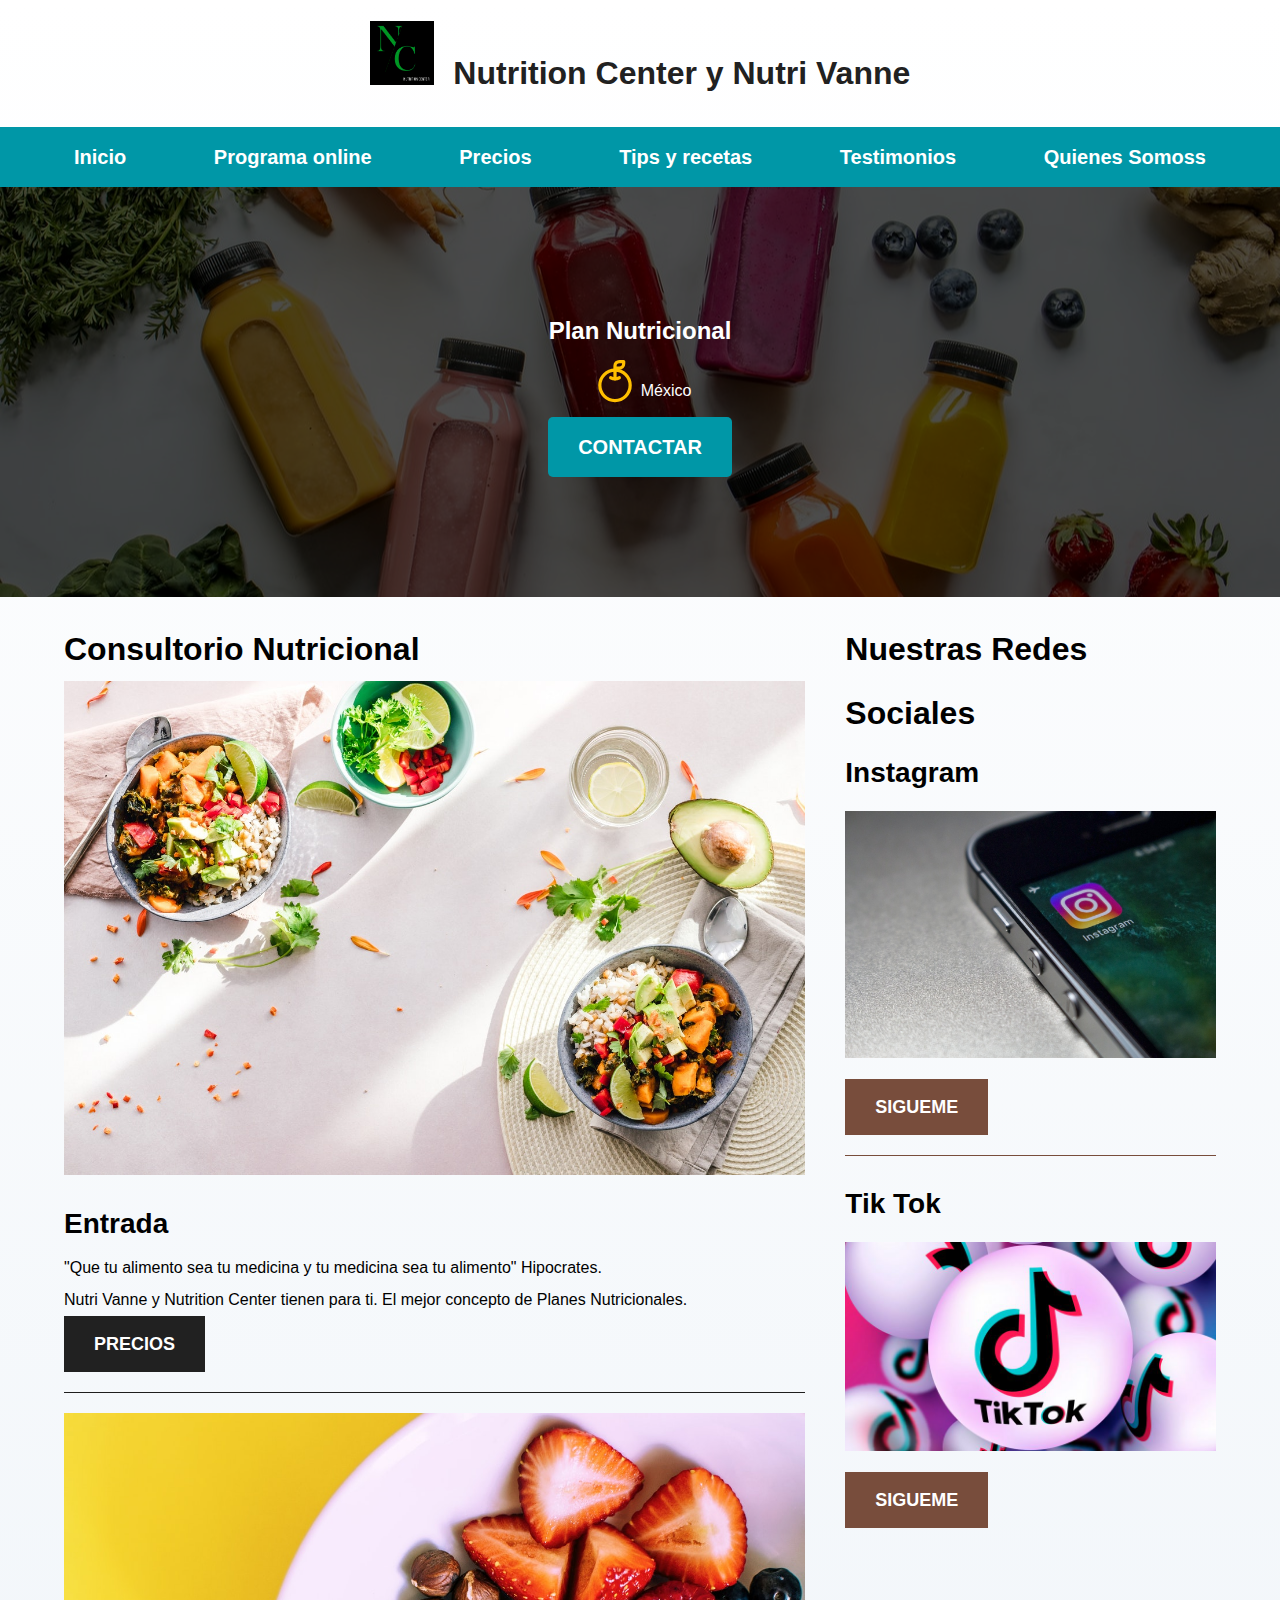
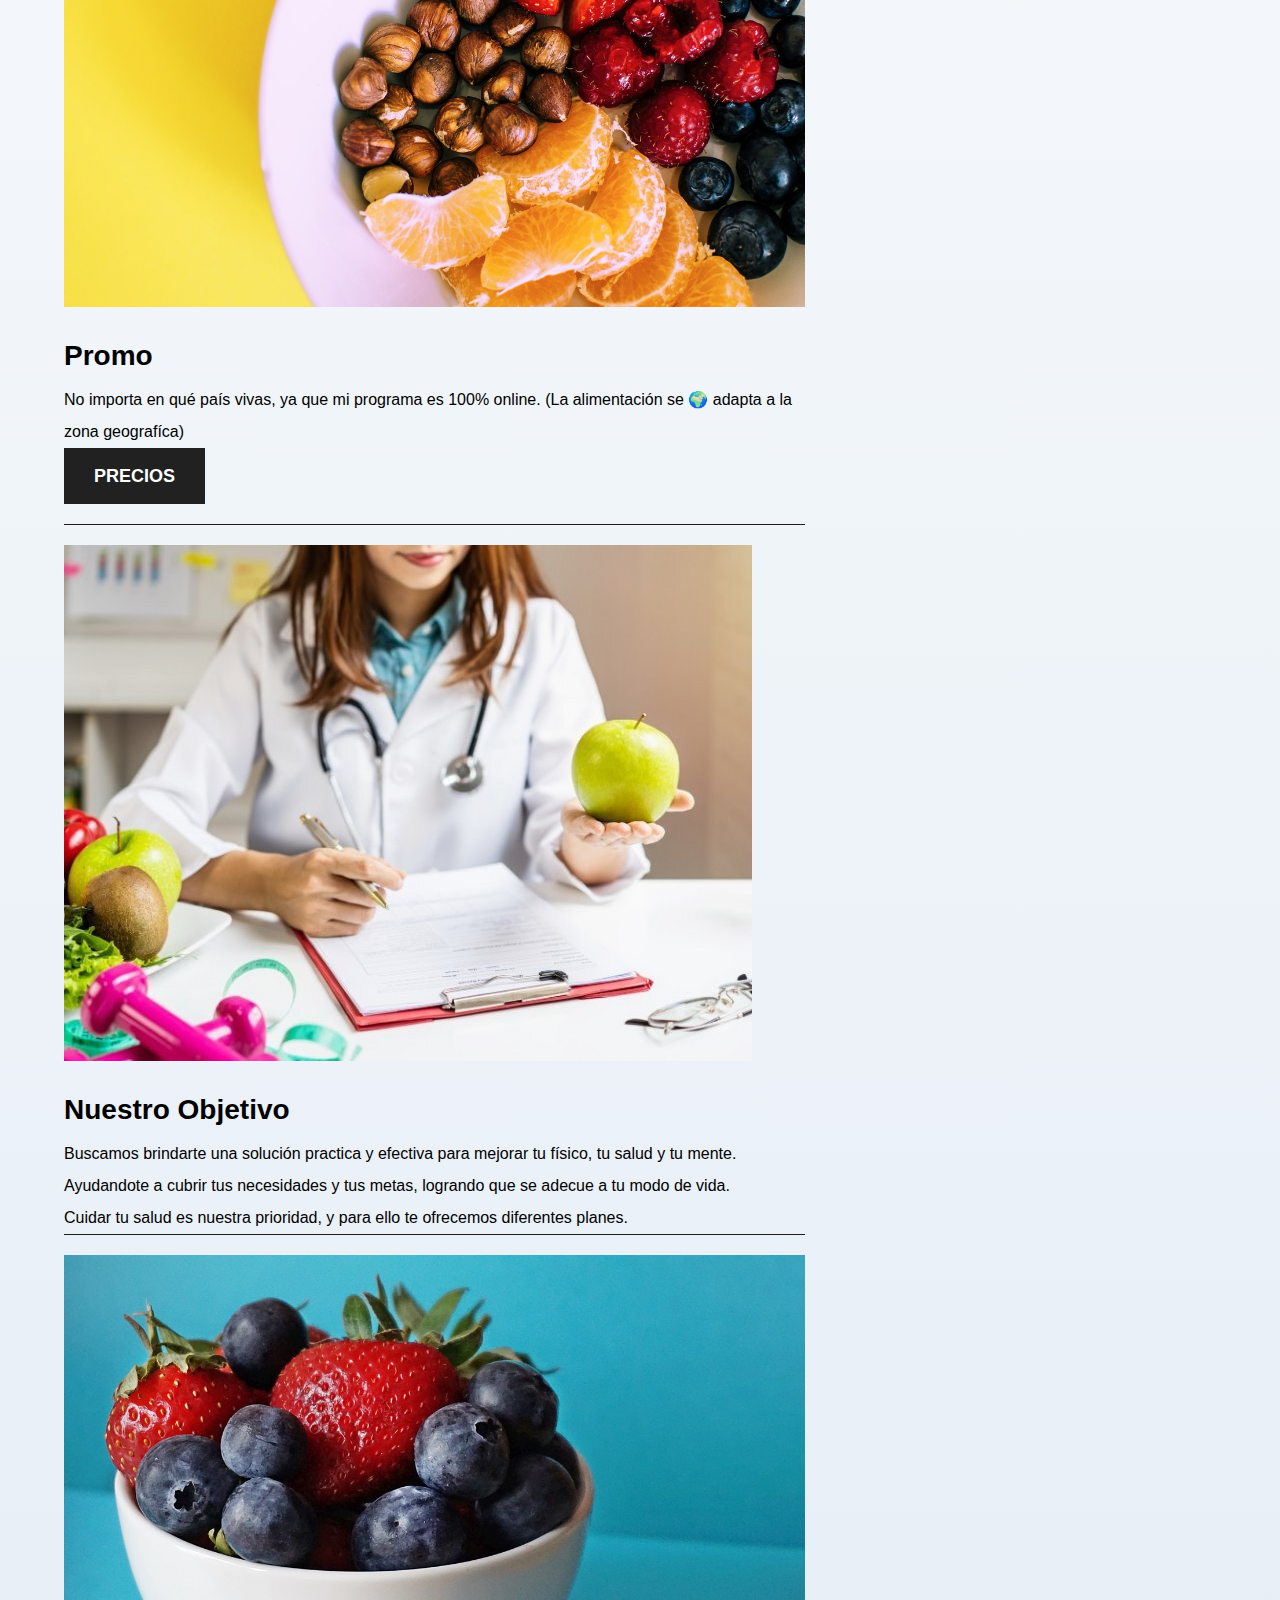
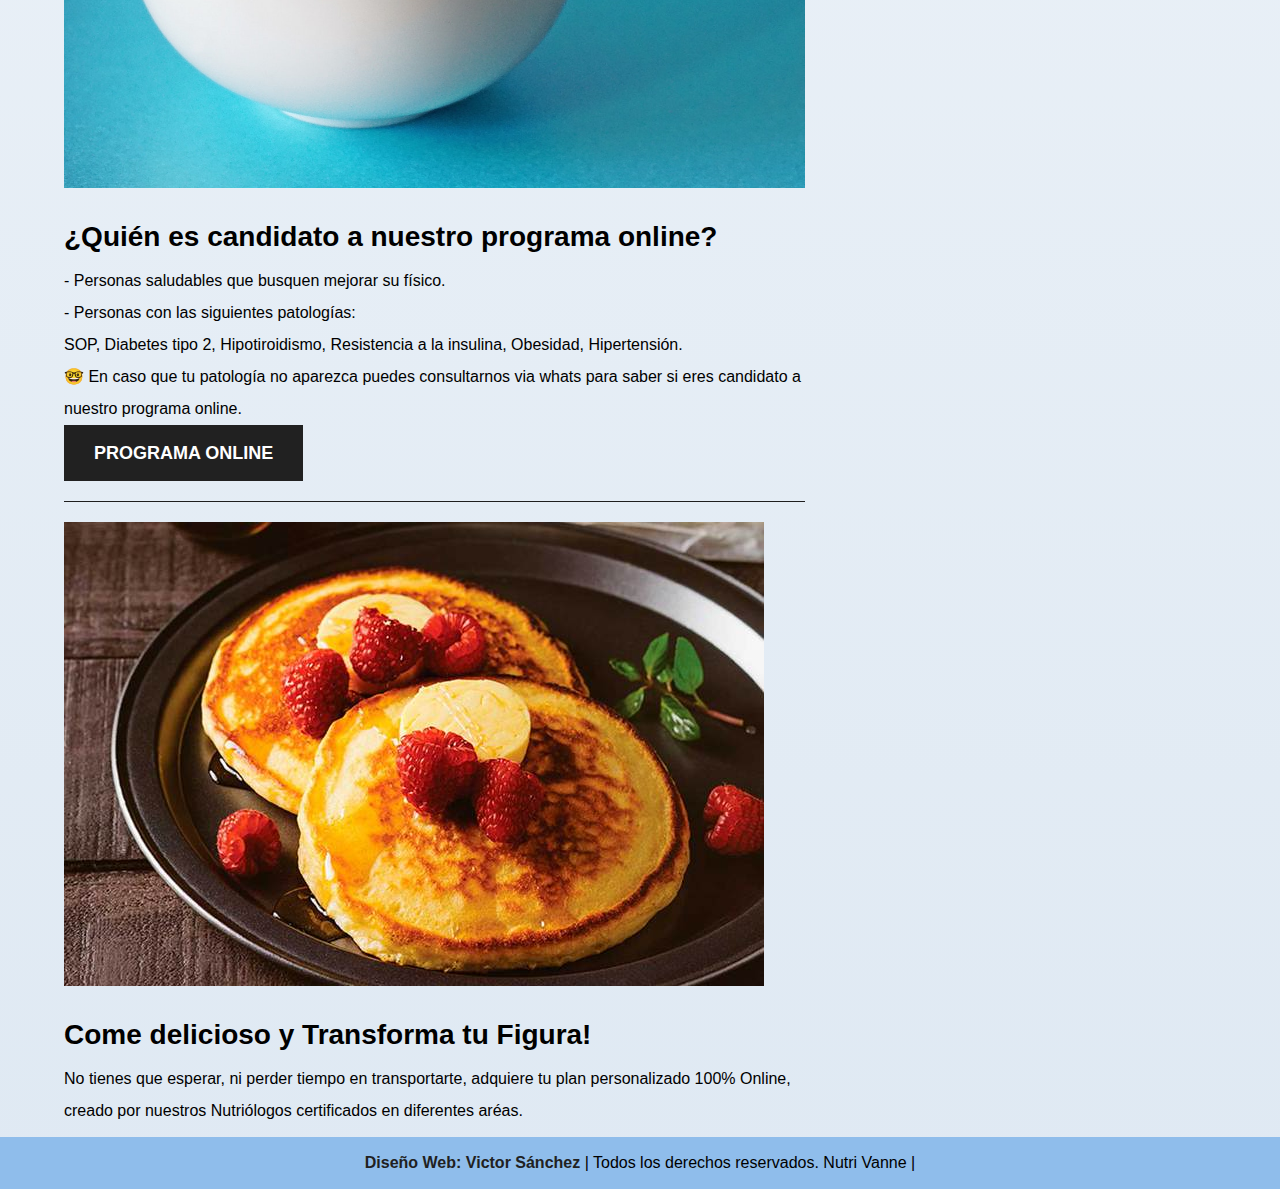
<file: index.html>
<!DOCTYPE html>
<html lang="en">
<head>
    <meta charset="UTF-8">
    <meta http-equiv="X-UA-Compatible" content="IE=edge">
    <meta name="viewport" content="width=device-width, initial-scale=1.0">
    <title>Nutriologos CDMX</title>
    <link rel="stylesheet" href="./css/style.css">
    <link rel="stylesheet" href="./css/normalyze.css">
    <link rel="preconnect" href="https://fonts.googleapis.com">
    <link rel="preconnect" href="https://fonts.gstatic.com" crossorigin>
    <link href="https://fonts.googleapis.com/css2?family=Open+Sans:ital@1&family=PT+Sans:wght@400;700&display=swap" rel="stylesheet">
</head>
<body>

    <header>
        <a href="index.html" class="link__titulo">
            <h1 class="titulo"><span>
                <img class="logo__imagen" src="./img/logo.png" alt="logo">
            </span> Nutrition Center y Nutri Vanne</h1>
        </a>
         
    </header>

    <div class="nav-bg">
        <nav class="navegacion-principal contenedor">  
            <a href="index.html" class="navegacion__enlace">Inicio</a>
            <a href="programa.html" class="navegacion__enlace">Programa online</a>
            <a href="precios.html" class="navegacion__enlace">Precios</a>
            <a href="tips.html" class="navegacion__enlace">Tips y recetas</a>
            <a href="testimonios.html" class="navegacion__enlace">Testimonios</a>
            <a href="./nosotros.html" class="navegacion__enlace">Quienes Somoss</a>
        </nav>
    </div>

    <section class="banner">
        <div class="contenidoBannerPrincipal">
            <h2 class="title__center">Plan Nutricional</h2>

            <div class="ubicacion">
                <svg xmlns="http://www.w3.org/2000/svg" class="icon icon-tabler icon-tabler-apple" width="52" height="52" viewBox="0 0 24 24" stroke-width="1.5" stroke="#ffbf00" fill="none" stroke-linecap="round" stroke-linejoin="round">
                    <path stroke="none" d="M0 0h24v24H0z" fill="none"/>
                    <circle cx="12" cy="14" r="7" />
                    <path d="M12 11v-6a2 2 0 0 1 2 -2h2v1a2 2 0 0 1 -2 2h-2" />
                    <path d="M10 10.5c1.333 .667 2.667 .667 4 0" />
                </svg>
                <p>México</p>
                
            </div>
            <a class="botons" href="https://wa.me/525616153883">Contactar</a>
        </div> <!-- .contenidoBannerPrincipal -->
    </section>



    <div class="contenedor contenido-principal">
        <main class="blog">
            <h3> Consultorio Nutricional</h3>

            <article class="entrada">
                <div class="entrada__imagen">
                    <img src="img/img1.jpg" alt="imagen blog">
                </div>

                <div class="entrada__contenido">
                    <h4 class="no-margin">Entrada</h4>
                    <p>"Que tu alimento sea tu medicina y tu medicina sea tu alimento"
                        Hipocrates.</p>
                    <p>Nutri Vanne y Nutrition Center tienen para ti. El mejor concepto de Planes Nutricionales.</p>
                    <a href="precios.html" class="boton boton--primario">Precios</a>
                </div>

            </article>

            <article class="entrada">
                <div class="entrada__imagen">
                    <img src="img/img2.jpg" alt="imagen blog">
                </div>

                <div class="entrada__contenido">
                    <h4 class="no-margin">Promo</h4>
                    <p>No importa en qué país vivas, ya que mi programa es 100% online.

                        (La alimentación se 🌍
                        adapta a la zona geografíca)</p>
                    <a href="precios.html" class="boton boton--primario">Precios</a>
                </div>

            </article>

            <article class="entrada">
                <div class="entrada__imagen">
                    <img src="img/img3.jpeg" alt="imagen blog">
                </div>

                <div class="entrada__contenido">
                    <h4 class="no-margin">Nuestro Objetivo</h4>
                    <p>Buscamos brindarte una solución practica y efectiva para mejorar tu físico, tu salud y tu mente. Ayudandote a cubrir tus necesidades y tus metas, logrando que se adecue a tu modo de vida.</p>
                    <p>Cuidar tu salud es nuestra prioridad, y para ello te ofrecemos diferentes planes.</p>
                </div>

            </article>

            <article class="entrada">
                <div class="entrada__imagen">
                    <img src="img/img4.jpg" alt="imagen blog">
                </div>

                <div class="entrada__contenido">
                    <h4 class="no-margin">¿Quién es candidato a nuestro programa online?</h4>
                    <ul class="cursos no-padding">
                        <li class="widget-curso">
                            <p class="widget-curso__label">- Personas saludables que busquen mejorar su físico.</p>
                            <p class="widget-curso__label">- Personas con las siguientes patologías:</p>
                            <p class="widget-curso__label">SOP, Diabetes tipo 2, Hipotiroidismo, Resistencia a la insulina, Obesidad, Hipertensión.</p>
                        </li>
        
                        <li class="widget-curso">
                            <p class="widget-curso__label">🤓 En caso que tu patología no aparezca puedes consultarnos via whats para saber si eres candidato a nuestro programa online.</p>
                        </li>
                    </ul>
                    <a href="programa.html" class="boton boton--primario">Programa Online</a>
                </div>

            </article>

            <article class="entrada">
                <div class="entrada__imagen">
                    <img src="img/img5.jpeg" alt="imagen blog">
                </div>

                <div class="entrada__contenido">
                    <h4 class="no-margin">Come delicioso y Transforma tu Figura!</h4>
                    <p>No tienes que esperar, ni perder tiempo en transportarte, adquiere tu plan personalizado 100% Online, creado por nuestros Nutriólogos certificados en diferentes aréas.</p>
                </div>

            </article>
        </main>

        <aside class="sidebar">
            <h3>Nuestras Redes Sociales</h3>

            <ul class="cursos no-padding">
                <li class="widget-curso linea">
                    <h4 class="no-margin">Instagram</h4>
                    <img class="entrada__imagen--social" src="./img/social1.jpg" alt="Instagram">
                    <a href="https://www.instagram.com/nutri.vanne/" class="boton boton--secundario">Sigueme</a> <!--Boton para ir a otro lado (reutilizado)-->
                </li>

                <li class="widget-curso">
                    <h4 class="no-margin">Tik Tok</h4>
                    <img class="entrada__imagen--social" src="./img/social2.jpeg" alt="Tiktok">
                    <a href="https://www.tiktok.com/@nutri.vanne?" class="boton boton--secundario">Sigueme</a> <!--Boton para ir a otro lado (reutilizado)-->
                </li>
            </ul>
        </aside>
    </div>
    
    <footer class="footer">
        <div>
            <a class="footer__enlace" href="https://wa.me/525536415109">Diseño Web: Victor Sánchez</a>
             | Todos los derechos reservados. Nutri Vanne |
        </div>
    </footer>
</body>
</html>
</file>
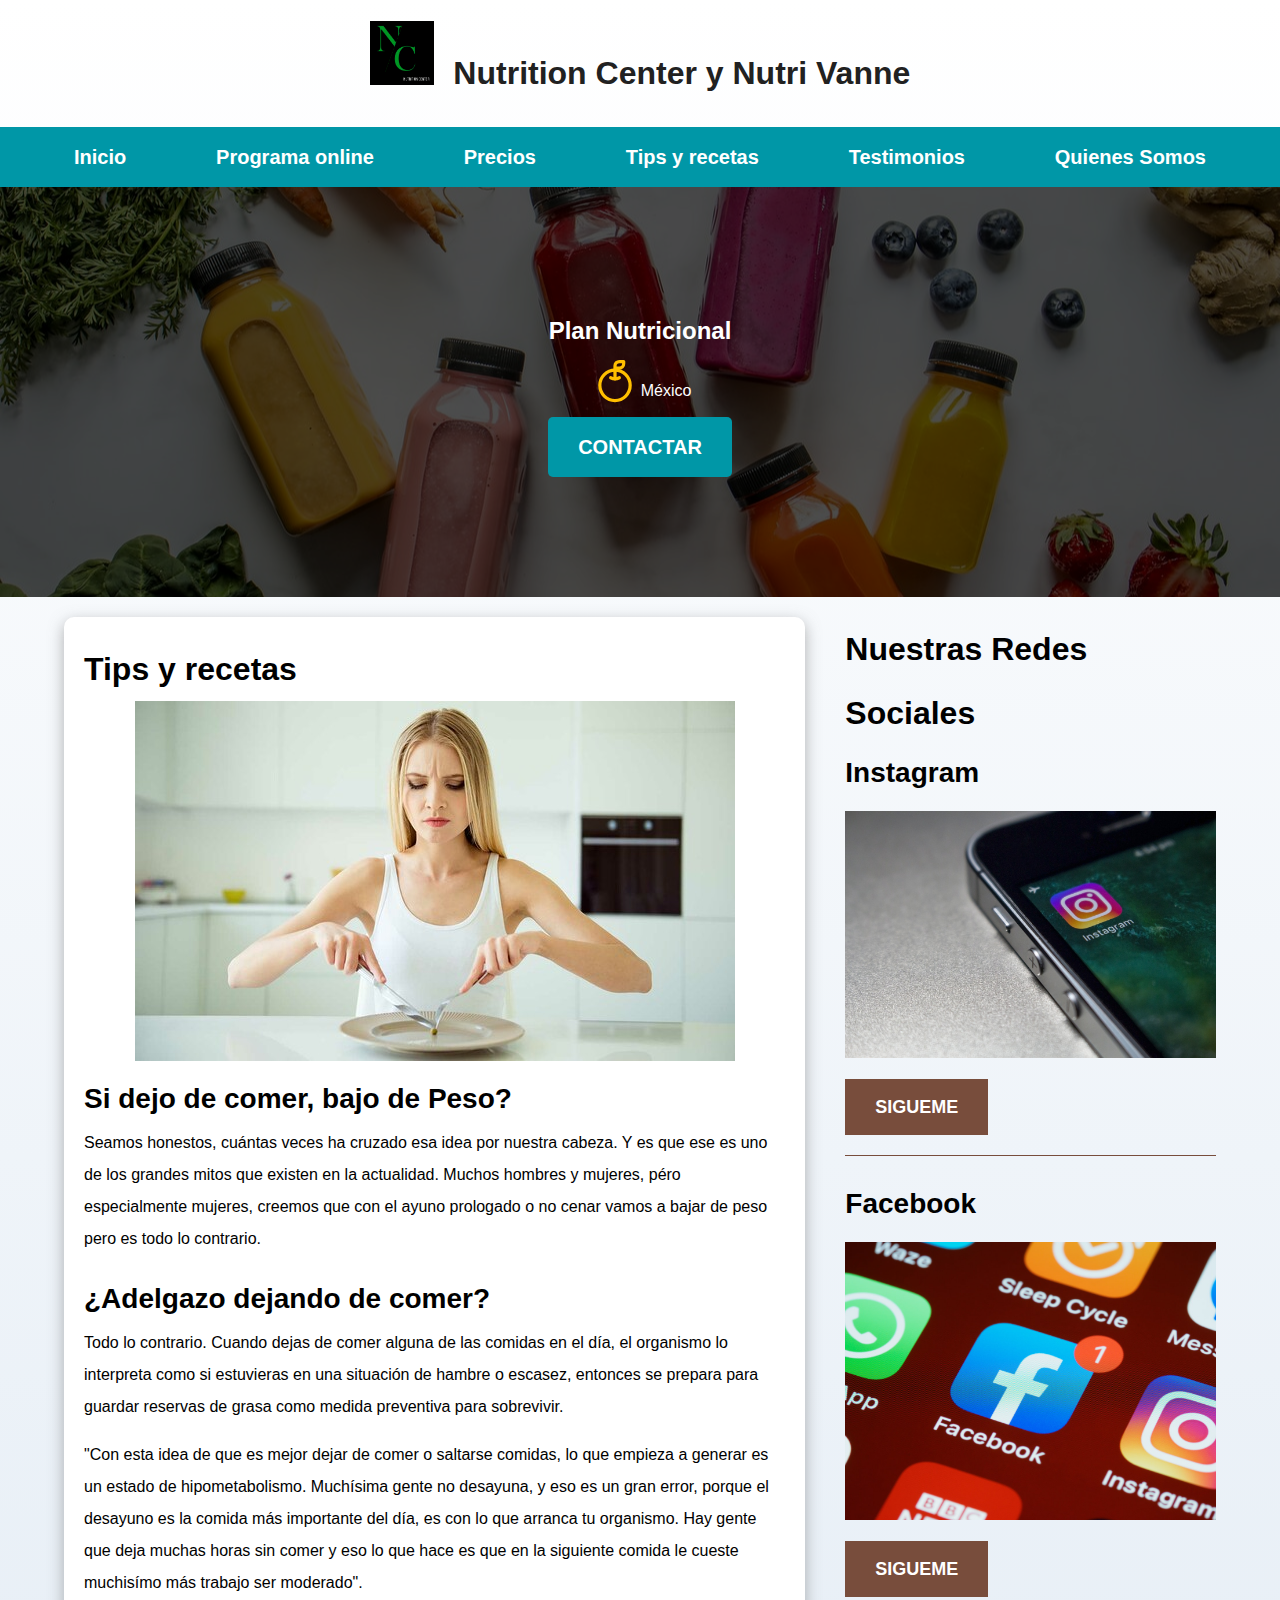
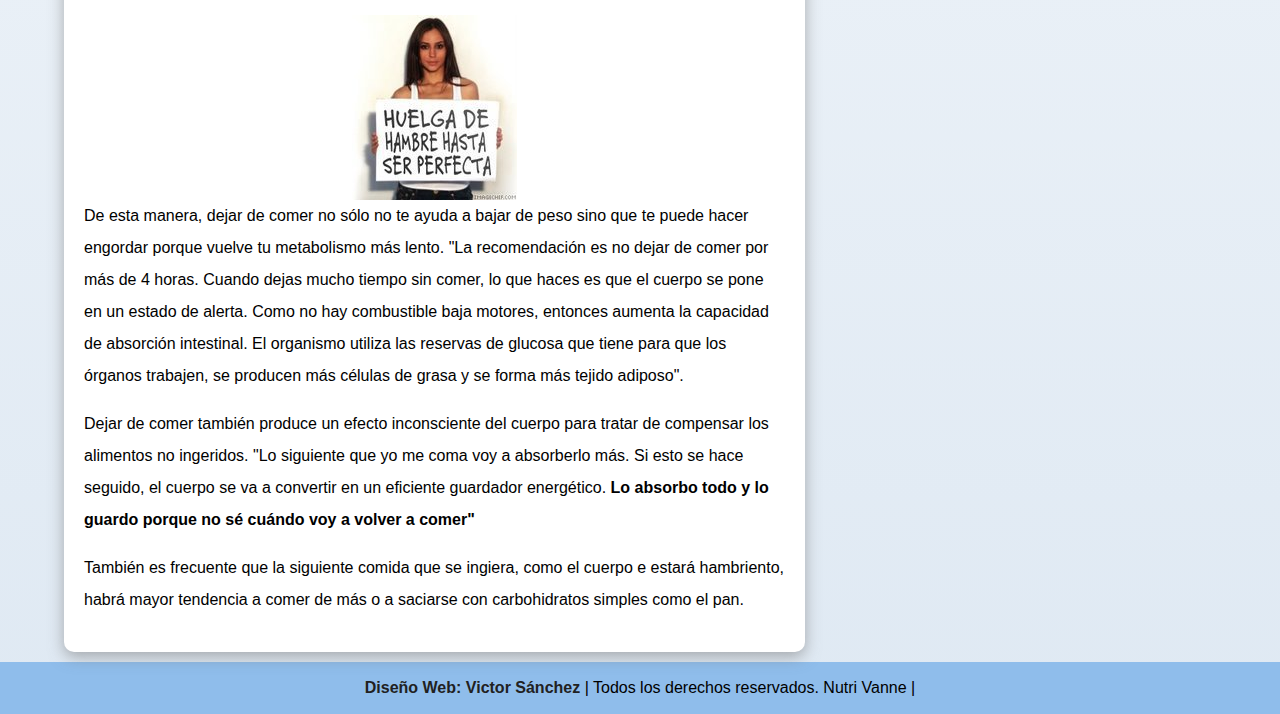
<file: dejar-de-comer.html>
<!DOCTYPE html>
<html lang="en">
<head>
    <meta charset="UTF-8">
    <meta http-equiv="X-UA-Compatible" content="IE=edge">
    <meta name="viewport" content="width=device-width, initial-scale=1.0">
    <title>Tips y recetas</title>
    <link rel="stylesheet" href="./css/style.css">
    <link rel="stylesheet" href="./css/normalyze.css">
    <link rel="preconnect" href="https://fonts.googleapis.com">
    <link rel="preconnect" href="https://fonts.gstatic.com" crossorigin>
    <link href="https://fonts.googleapis.com/css2?family=Open+Sans:ital@1&family=PT+Sans:wght@400;700&display=swap" rel="stylesheet">
</head>
<body>

    <header>
        <a href="index.html" class="link__titulo">
            <h1 class="titulo"><span>
                <img class="logo__imagen" src="./img/logo.png" alt="logo">
            </span> Nutrition Center y Nutri Vanne</h1>
        </a>
         
    </header>

    <div class="nav-bg">
        <nav class="navegacion-principal contenedor">  
            <a href="index.html" class="navegacion__enlace">Inicio</a>
            <a href="programa.html" class="navegacion__enlace">Programa online</a>
            <a href="precios.html" class="navegacion__enlace">Precios</a>
            <a href="tips.html" class="navegacion__enlace">Tips y recetas</a>
            <a href="testimonios.html" class="navegacion__enlace">Testimonios</a>
            <a href="./nosotros.html" class="navegacion__enlace">Quienes Somos</a>
        </nav>
    </div>

    <section class="banner">
        <div class="contenidoBannerPrincipal">
            <h2 class="title__center">Plan Nutricional</h2>

            <div class="ubicacion">
                <svg xmlns="http://www.w3.org/2000/svg" class="icon icon-tabler icon-tabler-apple" width="52" height="52" viewBox="0 0 24 24" stroke-width="1.5" stroke="#ffbf00" fill="none" stroke-linecap="round" stroke-linejoin="round">
                    <path stroke="none" d="M0 0h24v24H0z" fill="none"/>
                    <circle cx="12" cy="14" r="7" />
                    <path d="M12 11v-6a2 2 0 0 1 2 -2h2v1a2 2 0 0 1 -2 2h-2" />
                    <path d="M10 10.5c1.333 .667 2.667 .667 4 0" />
                </svg>
                <p>México</p>
                
            </div>
            <a class="botons" href="https://wa.me/525616153883">Contactar</a>
        </div> <!-- .contenidoBannerPrincipal -->
    </section>



    <div class="contenedor contenido-principal">
        <main class="blog sombra">
            <h3>Tips y recetas</h3>

            <article class="entrada">
                <div class="entrada__imagen">
                    <img class="sudo__imagen" src="./img/tips3.jpeg" alt="imagen blog">
                </div>

                <div class="entrada__contenido">
                    <h4 class="no-margin">Si dejo de comer, bajo de Peso?</h4>
                    <p class="dejar__espacio">Seamos honestos, cuántas veces ha cruzado esa idea por nuestra cabeza. Y es que ese es uno de los grandes mitos que existen en la actualidad. Muchos hombres y mujeres, péro especialmente mujeres, creemos que con el ayuno prologado o no cenar vamos a bajar de peso pero es todo lo contrario.</p>
                    <h4 class="no-margin">¿Adelgazo dejando de comer?</h4>
                    <p class="dejar__espacio">Todo lo contrario. Cuando dejas de comer alguna de las comidas en el día, el organismo lo interpreta como si estuvieras en una situación de hambre o escasez, entonces se prepara para guardar reservas de grasa como medida preventiva para sobrevivir.</p>
                    <p class="dejar__espacio">"Con esta idea de que es mejor dejar de comer o saltarse comidas, lo que empieza a generar es un estado de hipometabolismo. Muchísima gente no desayuna, y eso es un gran error, porque el desayuno es la comida más importante del día, es con lo que arranca tu organismo. Hay gente que deja muchas horas sin comer y eso lo que hace es que en la siguiente comida le cueste muchisímo más trabajo ser moderado".</p>
                    
                    <!-- <p class="p__espacio">Dicho esto, la respuesta es NO LA GRASA NO SE SUDA, Así que no es necesario que te envuelvas en plástico. ;)</p>
                    <p class="dejar__espacio">Así que al utilizar fajas, o ropa pesada al entrenar, solo estás deshidratando tu cuerpo, sin lograr conseguir lo que realmente deseas.</p> -->
                </div>

                <div class="entrada__imagen">
                    <img class="sudo__imagen" src="./img/tips5.jpeg" alt="imagen blog">
                </div>

                <div class="entrada__contenido">
                    <p class="dejar__espacio">De esta manera, dejar de comer no sólo no te ayuda a bajar de peso sino que te puede hacer engordar porque vuelve tu metabolismo más lento. "La recomendación es no dejar de comer por más de 4 horas. Cuando dejas mucho tiempo sin comer, lo que haces es que el cuerpo se pone en un estado de alerta. Como no hay combustible baja motores, entonces aumenta la capacidad de absorción intestinal. El organismo utiliza las reservas de glucosa que tiene para que los órganos trabajen, se producen más células de grasa y se forma más tejido adiposo".</p>
                    <p class="dejar__espacio">Dejar de comer también produce un efecto inconsciente del cuerpo para tratar de compensar los alimentos no ingeridos. "Lo siguiente que yo me coma voy a absorberlo más. Si esto se hace seguido, el cuerpo se va a convertir en un eficiente guardador energético. <b>Lo absorbo todo y lo guardo porque no sé cuándo voy a volver a comer"</b></p>
                    <p class="dejar__espacio">También es frecuente que la siguiente comida que se ingiera, como el cuerpo e estará hambriento, habrá mayor tendencia a comer de más o a saciarse con carbohidratos simples como el pan.</p>
                    
                    <!-- <p class="p__espacio">Dicho esto, la respuesta es NO LA GRASA NO SE SUDA, Así que no es necesario que te envuelvas en plástico. ;)</p>
                    <p>Así que al utilizar fajas, o ropa pesada al entrenar, solo estás deshidratando tu cuerpo, sin lograr conseguir lo que realmente deseas.</p> -->
                </div>

            </article>
        </main>

        <aside class="sidebar">
            <h3>Nuestras Redes Sociales</h3>

            <ul class="cursos no-padding">
                <li class="widget-curso linea">
                    <h4 class="no-margin">Instagram</h4>
                    <img class="entrada__imagen--social" src="./img/social1.jpg" alt="Instagram">
                    <a href="https://www.instagram.com/nutri.vanne/" class="boton boton--secundario">Sigueme</a> <!--Boton para ir a otro lado (reutilizado)-->
                </li>

                <li class="widget-curso">
                    <h4 class="no-margin">Facebook</h4>
                    <img class="entrada__imagen--social" src="./img/social3.jpg" alt="Tiktok">
                    <a href="https://www.facebook.com/nutriologos.delvalle/" class="boton boton--secundario">Sigueme</a> <!--Boton para ir a otro lado (reutilizado)-->
                </li>
            </ul>
        </aside>
    </div>
    
    <footer class="footer">
        <div>
            <a class="footer__enlace" href="https://wa.me/525536415109">Diseño Web: Victor Sánchez</a>
             | Todos los derechos reservados. Nutri Vanne |
        </div>
    </footer>
</body>
</html>
</file>
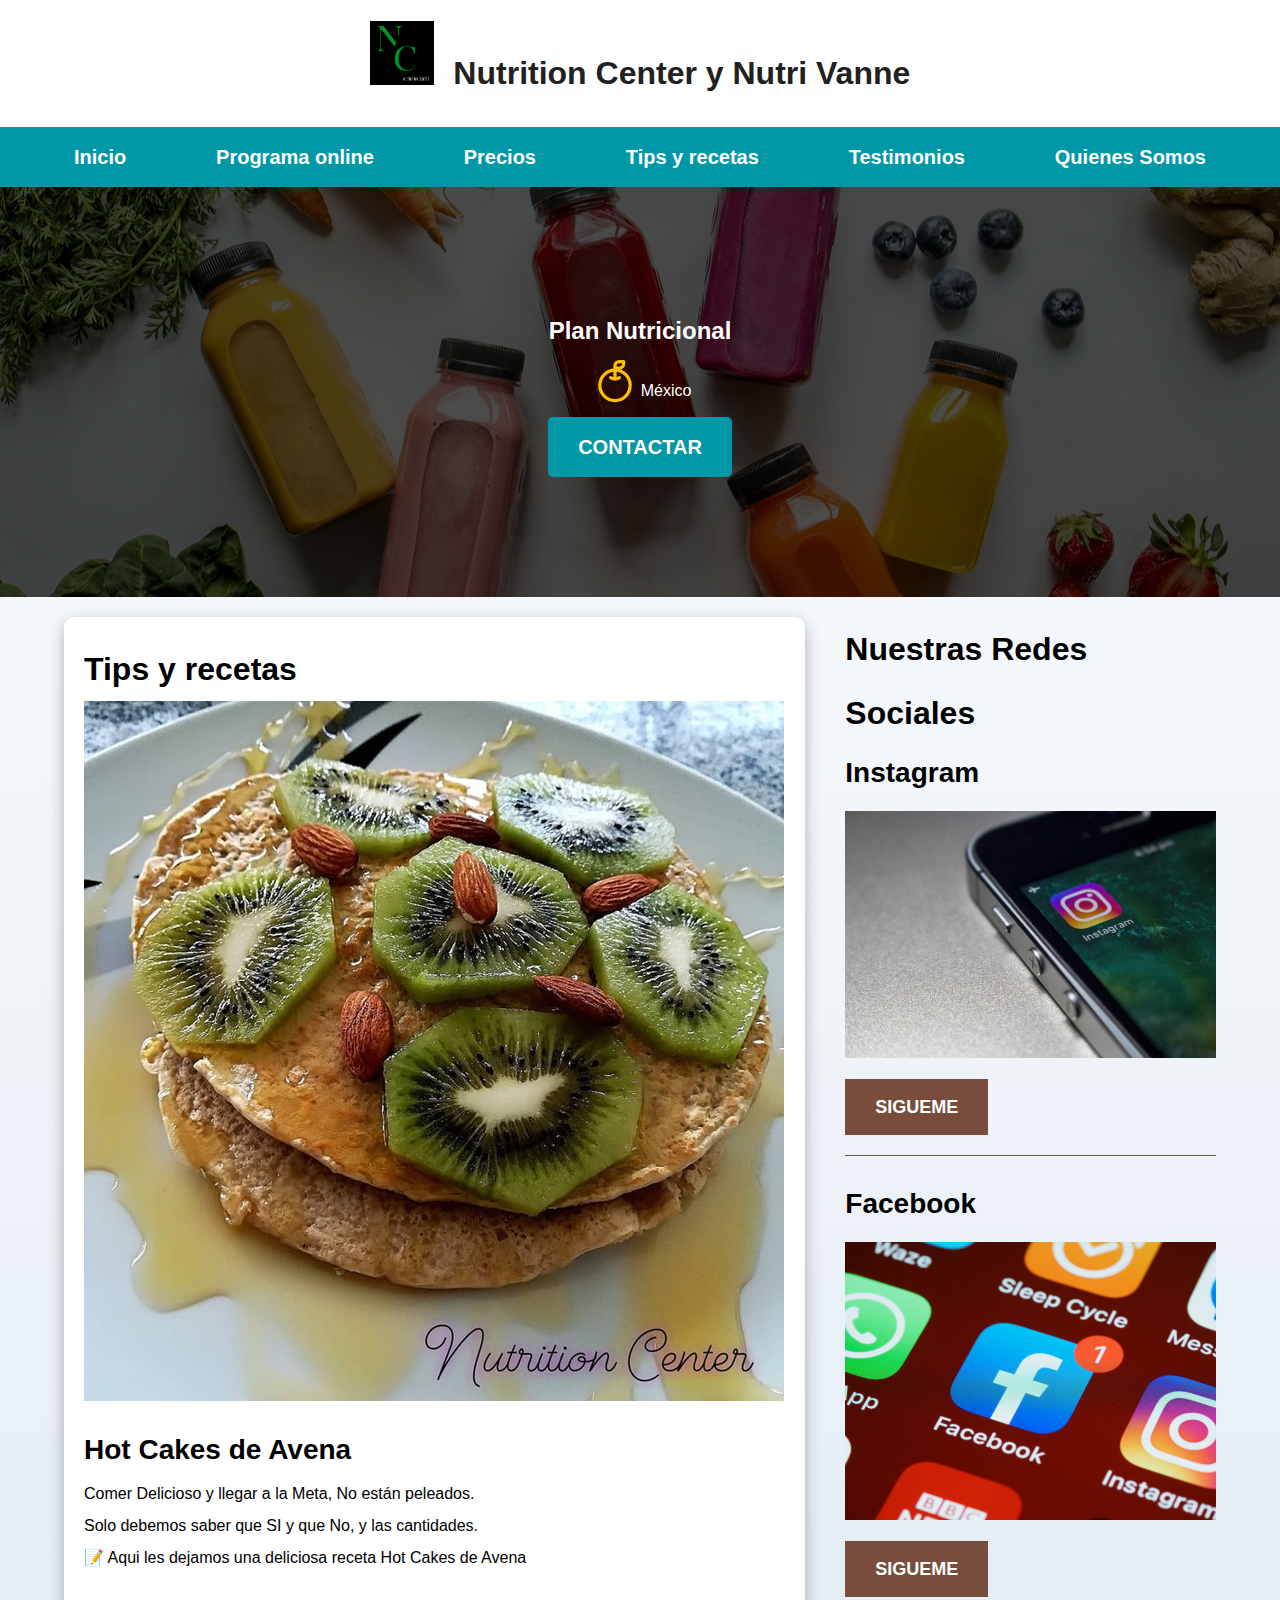
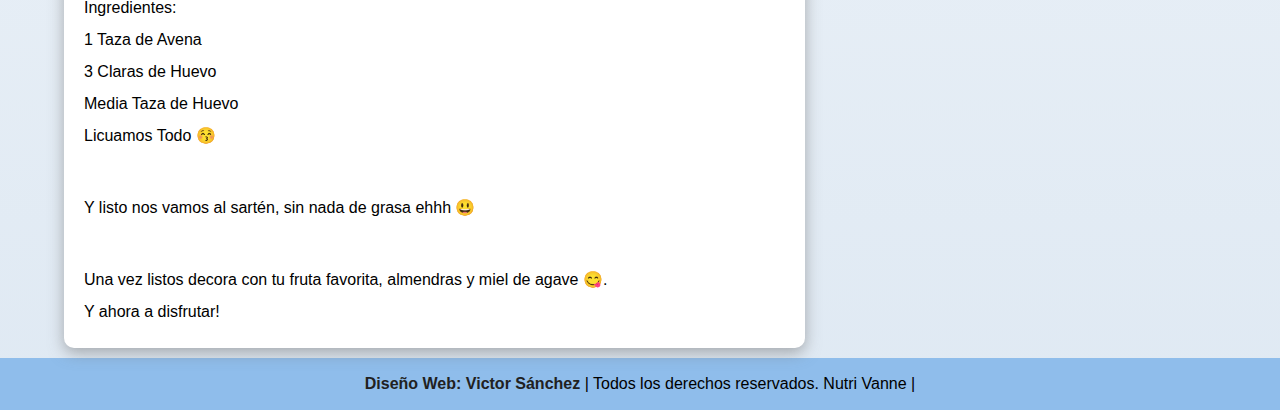
<file: hotcakes.html>
<!DOCTYPE html>
<html lang="en">
<head>
    <meta charset="UTF-8">
    <meta http-equiv="X-UA-Compatible" content="IE=edge">
    <meta name="viewport" content="width=device-width, initial-scale=1.0">
    <title>Tips y recetas</title>
    <link rel="stylesheet" href="./css/style.css">
    <link rel="stylesheet" href="./css/normalyze.css">
    <link rel="preconnect" href="https://fonts.googleapis.com">
    <link rel="preconnect" href="https://fonts.gstatic.com" crossorigin>
    <link href="https://fonts.googleapis.com/css2?family=Open+Sans:ital@1&family=PT+Sans:wght@400;700&display=swap" rel="stylesheet">
</head>
<body>

    <header>
        <a href="index.html" class="link__titulo">
            <h1 class="titulo"><span>
                <img class="logo__imagen" src="./img/logo.png" alt="logo">
            </span> Nutrition Center y Nutri Vanne</h1>
        </a>
         
    </header>

    <div class="nav-bg">
        <nav class="navegacion-principal contenedor">  
            <a href="index.html" class="navegacion__enlace">Inicio</a>
            <a href="programa.html" class="navegacion__enlace">Programa online</a>
            <a href="precios.html" class="navegacion__enlace">Precios</a>
            <a href="tips.html" class="navegacion__enlace">Tips y recetas</a>
            <a href="testimonios.html" class="navegacion__enlace">Testimonios</a>
            <a href="./nosotros.html" class="navegacion__enlace">Quienes Somos</a>
        </nav>
    </div>

    <section class="banner">
        <div class="contenidoBannerPrincipal">
            <h2 class="title__center">Plan Nutricional</h2>

            <div class="ubicacion">
                <svg xmlns="http://www.w3.org/2000/svg" class="icon icon-tabler icon-tabler-apple" width="52" height="52" viewBox="0 0 24 24" stroke-width="1.5" stroke="#ffbf00" fill="none" stroke-linecap="round" stroke-linejoin="round">
                    <path stroke="none" d="M0 0h24v24H0z" fill="none"/>
                    <circle cx="12" cy="14" r="7" />
                    <path d="M12 11v-6a2 2 0 0 1 2 -2h2v1a2 2 0 0 1 -2 2h-2" />
                    <path d="M10 10.5c1.333 .667 2.667 .667 4 0" />
                </svg>
                <p>México</p>
                
            </div>
            <a class="botons" href="https://wa.me/525616153883">Contactar</a>
        </div> <!-- .contenidoBannerPrincipal -->
    </section>



    <div class="contenedor contenido-principal">
        <main class="blog sombra">
            <h3>Tips y recetas</h3>

            <article class="entrada">
                <div class="entrada__imagen">
                    <img src="../img/tips1.jpeg" alt="imagen blog">
                </div>

                <div class="entrada__contenido">
                    <h4 class="no-margin">Hot Cakes de Avena</h4>
                    <p>Comer Delicioso y llegar a la Meta, No están peleados.</p>
                    <p>Solo debemos saber que SI y que No, y las cantidades.</p>
                    <p>📝 Aqui les dejamos una deliciosa receta Hot Cakes de Avena</p>
                    <ul class="espacio__hot">
                        <li class="ingredientes"><p>
                            Ingredientes:
                        </p></li>
                        <li class="ingredientes"><p>
                            1 Taza de Avena
                        </p></li>
                        <li class="ingredientes"><p>
                            3 Claras de Huevo
                        </p></li>
                        <li class="ingredientes"><p>
                            Media Taza de Huevo
                        </p></li>
                        <li class="ingredientes"><p>
                            Licuamos Todo 😚
                        </p></li>
                    </ul>
                    <p class="p__espacio">Y listo nos vamos al sartén, sin nada de grasa ehhh 😃</p>
                    <p>Una vez listos decora con tu fruta favorita, almendras y miel de agave 😋.</p>
                    <p>Y ahora a disfrutar!</p>
                </div>

            </article>
        </main>

        <aside class="sidebar">
            <h3>Nuestras Redes Sociales</h3>

            <ul class="cursos no-padding">
                <li class="widget-curso linea">
                    <h4 class="no-margin">Instagram</h4>
                    <img class="entrada__imagen--social" src="./img/social1.jpg" alt="Instagram">
                    <a href="https://www.instagram.com/nutri.vanne/" class="boton boton--secundario">Sigueme</a> <!--Boton para ir a otro lado (reutilizado)-->
                </li>

                <li class="widget-curso">
                    <h4 class="no-margin">Facebook</h4>
                    <img class="entrada__imagen--social" src="./img/social3.jpg" alt="Tiktok">
                    <a href="https://www.facebook.com/nutriologos.delvalle/" class="boton boton--secundario">Sigueme</a> <!--Boton para ir a otro lado (reutilizado)-->
                </li>
            </ul>
        </aside>
    </div>
    
    <footer class="footer">
        <div>
            <a class="footer__enlace" href="https://wa.me/525536415109">Diseño Web: Victor Sánchez</a>
             | Todos los derechos reservados. Nutri Vanne |
        </div>
    </footer>
</body>
</html>
</file>
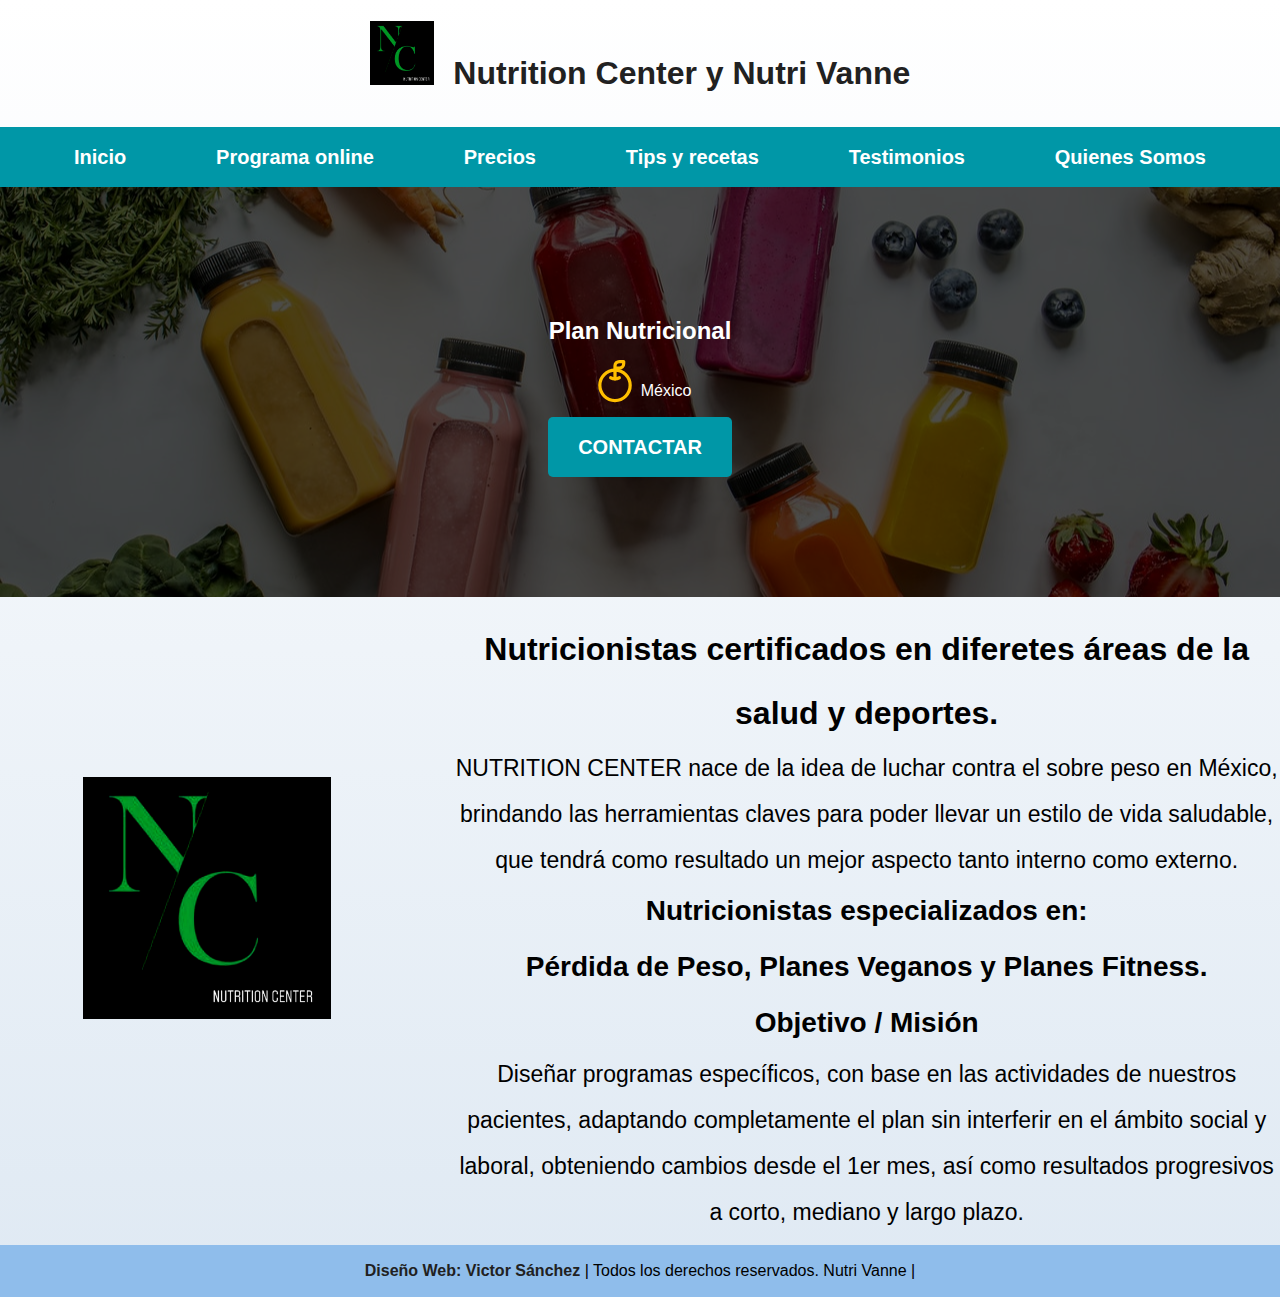
<file: nosotros.html>
<!DOCTYPE html>
<html lang="en">
<head>
    <meta charset="UTF-8">
    <meta http-equiv="X-UA-Compatible" content="IE=edge">
    <meta name="viewport" content="width=device-width, initial-scale=1.0">
    <title>Quienes Somos</title>
    <link rel="stylesheet" href="./css/style.css">
    <link rel="stylesheet" href="./css/normalyze.css">
    <link rel="preconnect" href="https://fonts.googleapis.com">
    <link rel="preconnect" href="https://fonts.gstatic.com" crossorigin>
    <link href="https://fonts.googleapis.com/css2?family=Open+Sans:ital@1&family=PT+Sans:wght@400;700&display=swap" rel="stylesheet">
</head>
<body>
    <header>
        <a href="index.html" class="link__titulo">
            <h1 class="titulo"><span>
                <img class="logo__imagen" src="./img/logo.png" alt="logo">
            </span> Nutrition Center y Nutri Vanne</h1>
        </a>
         
    </header>

    <div class="nav-bg">
        <nav class="navegacion-principal contenedor">  
            <a href="./index.html" class="navegacion__enlace">Inicio</a>
            <a href="programa.html" class="navegacion__enlace">Programa online</a>
            <a href="precios.html" class="navegacion__enlace">Precios</a>
            <a href="tips.html" class="navegacion__enlace">Tips y recetas</a>
            <a href="testimonios.html" class="navegacion__enlace">Testimonios</a>
            <a href="./nosotros.html" class="navegacion__enlace">Quienes Somos</a>
        </nav>
    </div>

    <section class="banner">
        <div class="contenidoBannerPrincipal">
            <h2 class="title__center">Plan Nutricional</h2>

            <div class="ubicacion">
                <svg xmlns="http://www.w3.org/2000/svg" class="icon icon-tabler icon-tabler-apple" width="52" height="52" viewBox="0 0 24 24" stroke-width="1.5" stroke="#ffbf00" fill="none" stroke-linecap="round" stroke-linejoin="round">
                    <path stroke="none" d="M0 0h24v24H0z" fill="none"/>
                    <circle cx="12" cy="14" r="7" />
                    <path d="M12 11v-6a2 2 0 0 1 2 -2h2v1a2 2 0 0 1 -2 2h-2" />
                    <path d="M10 10.5c1.333 .667 2.667 .667 4 0" />
                </svg>
                <p>México</p>
                
            </div>
            <a class="botons" href="https://wa.me/525616153883">Contactar</a>
        </div> <!-- .contenidoHeroPerron -->
    </section>

    <div class="contenedor__nosotros">
        <div class="grid__nosotros">
            <img class="logo__nosotros" src="./img/logo.png" alt="logo">
        </div>
        
        <div>
            <h3 class="title__nosotros">Nutricionistas certificados en diferetes áreas de la salud y deportes.</h2>
            <p class="p_nosotros">NUTRITION CENTER nace de la idea de luchar contra el sobre peso en México, brindando las herramientas claves para poder llevar un estilo de vida saludable, que tendrá como resultado un mejor aspecto tanto interno como externo.</p>
            <h4 class="text__nosotros">Nutricionistas especializados en:</h4>
            <h4 class="text__nosotros">Pérdida de Peso, Planes Veganos y Planes Fitness.</h4>
            <h4 class="text__nosotros">Objetivo / Misión </h4>
            <p class="p_nosotros">Diseñar programas específicos, con base en las actividades de nuestros pacientes, adaptando completamente el plan sin interferir en el ámbito social y laboral, obteniendo cambios desde el 1er mes, así como resultados progresivos a corto, mediano y largo plazo. </p>
        </div>
        
    </div>

    <footer class="footer">
        <div>
            <a class="footer__enlace" href="https://wa.me/525536415109">Diseño Web: Victor Sánchez</a>
             | Todos los derechos reservados. Nutri Vanne |
        </div>
    </footer>
</body>
</html>
</file>
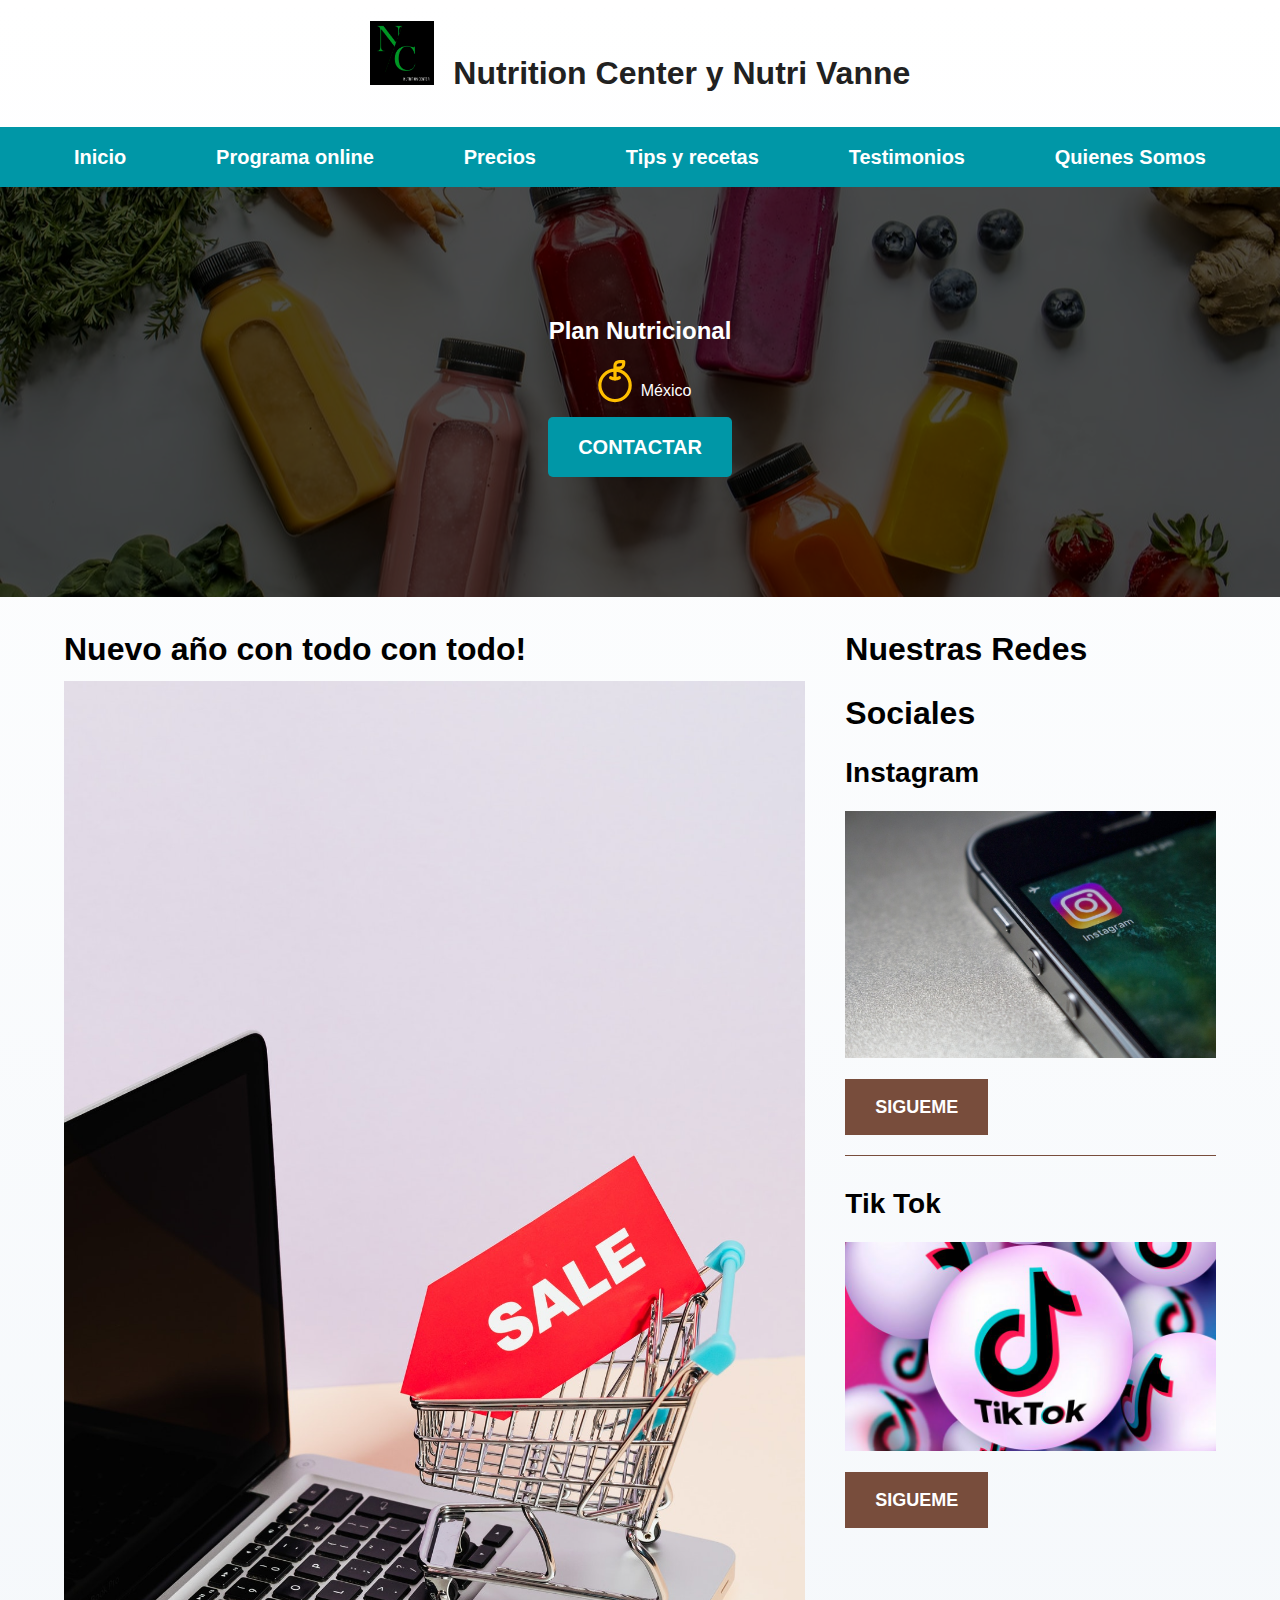
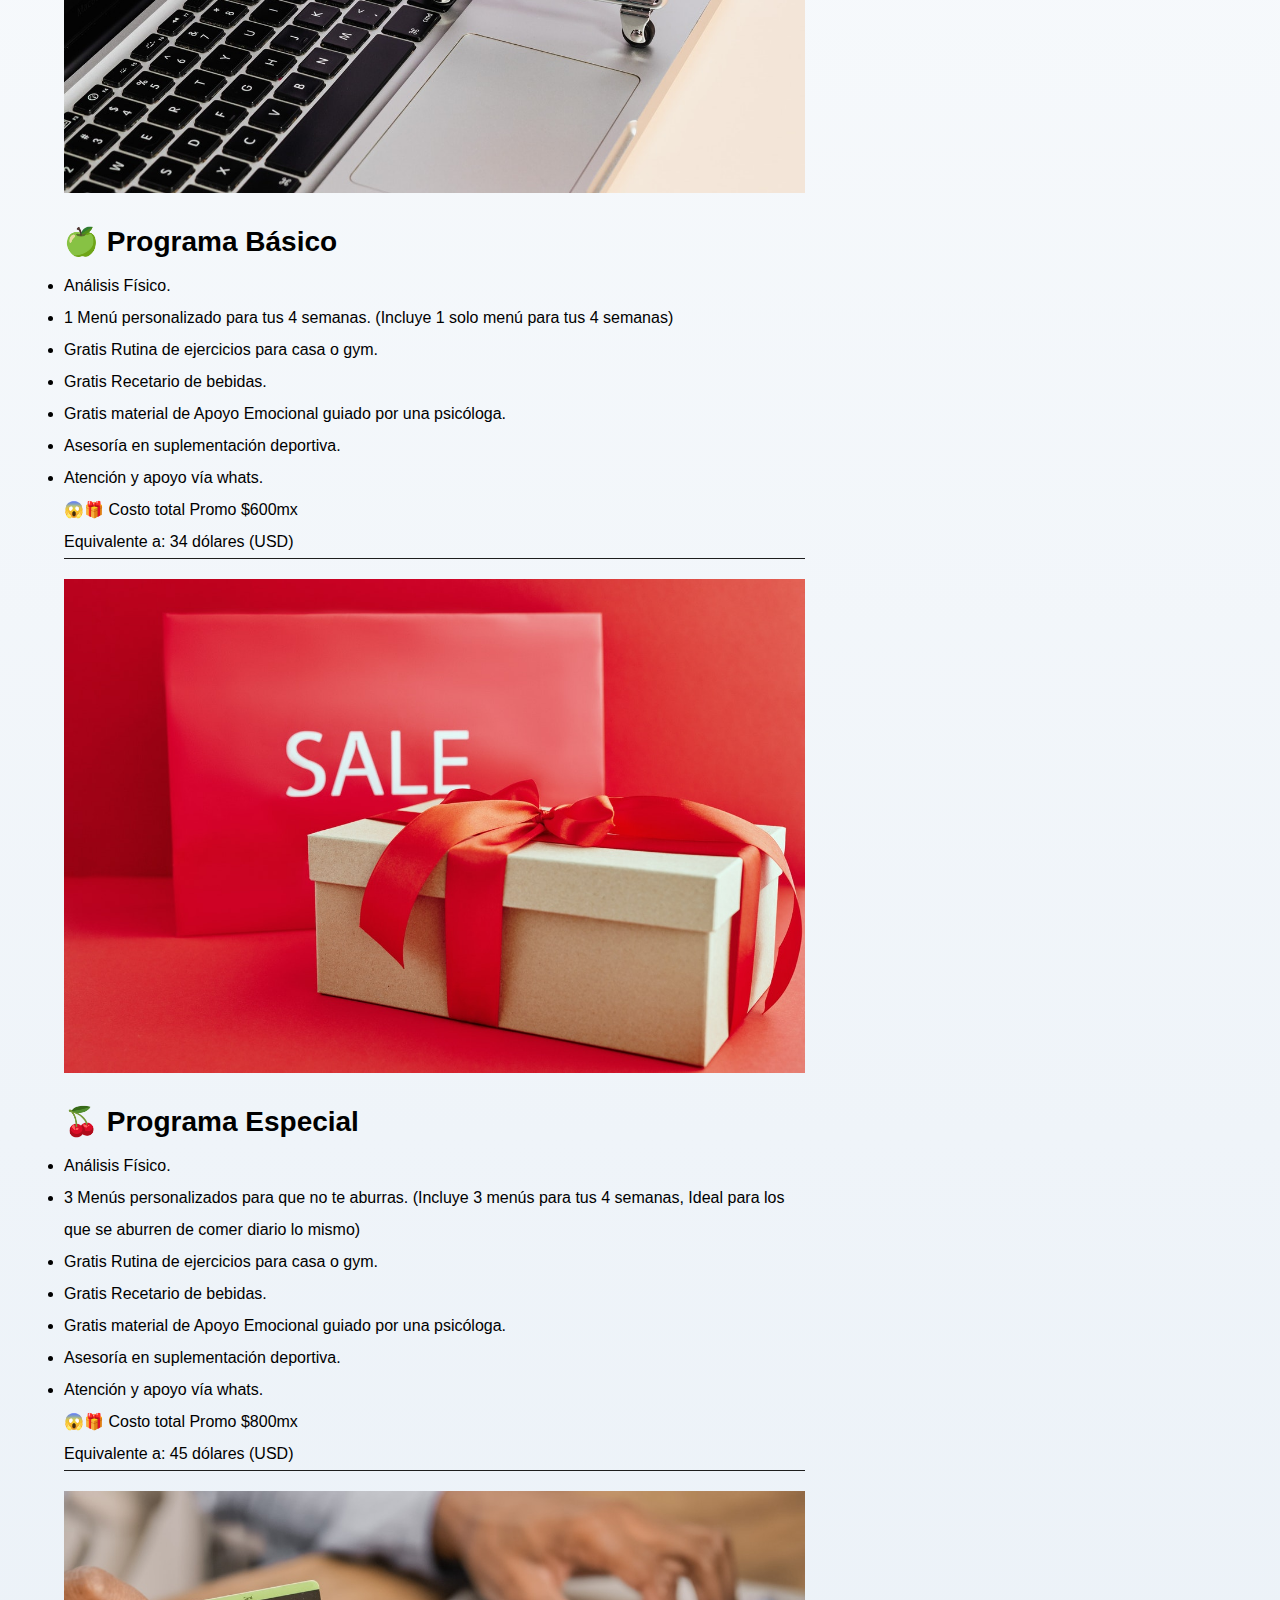
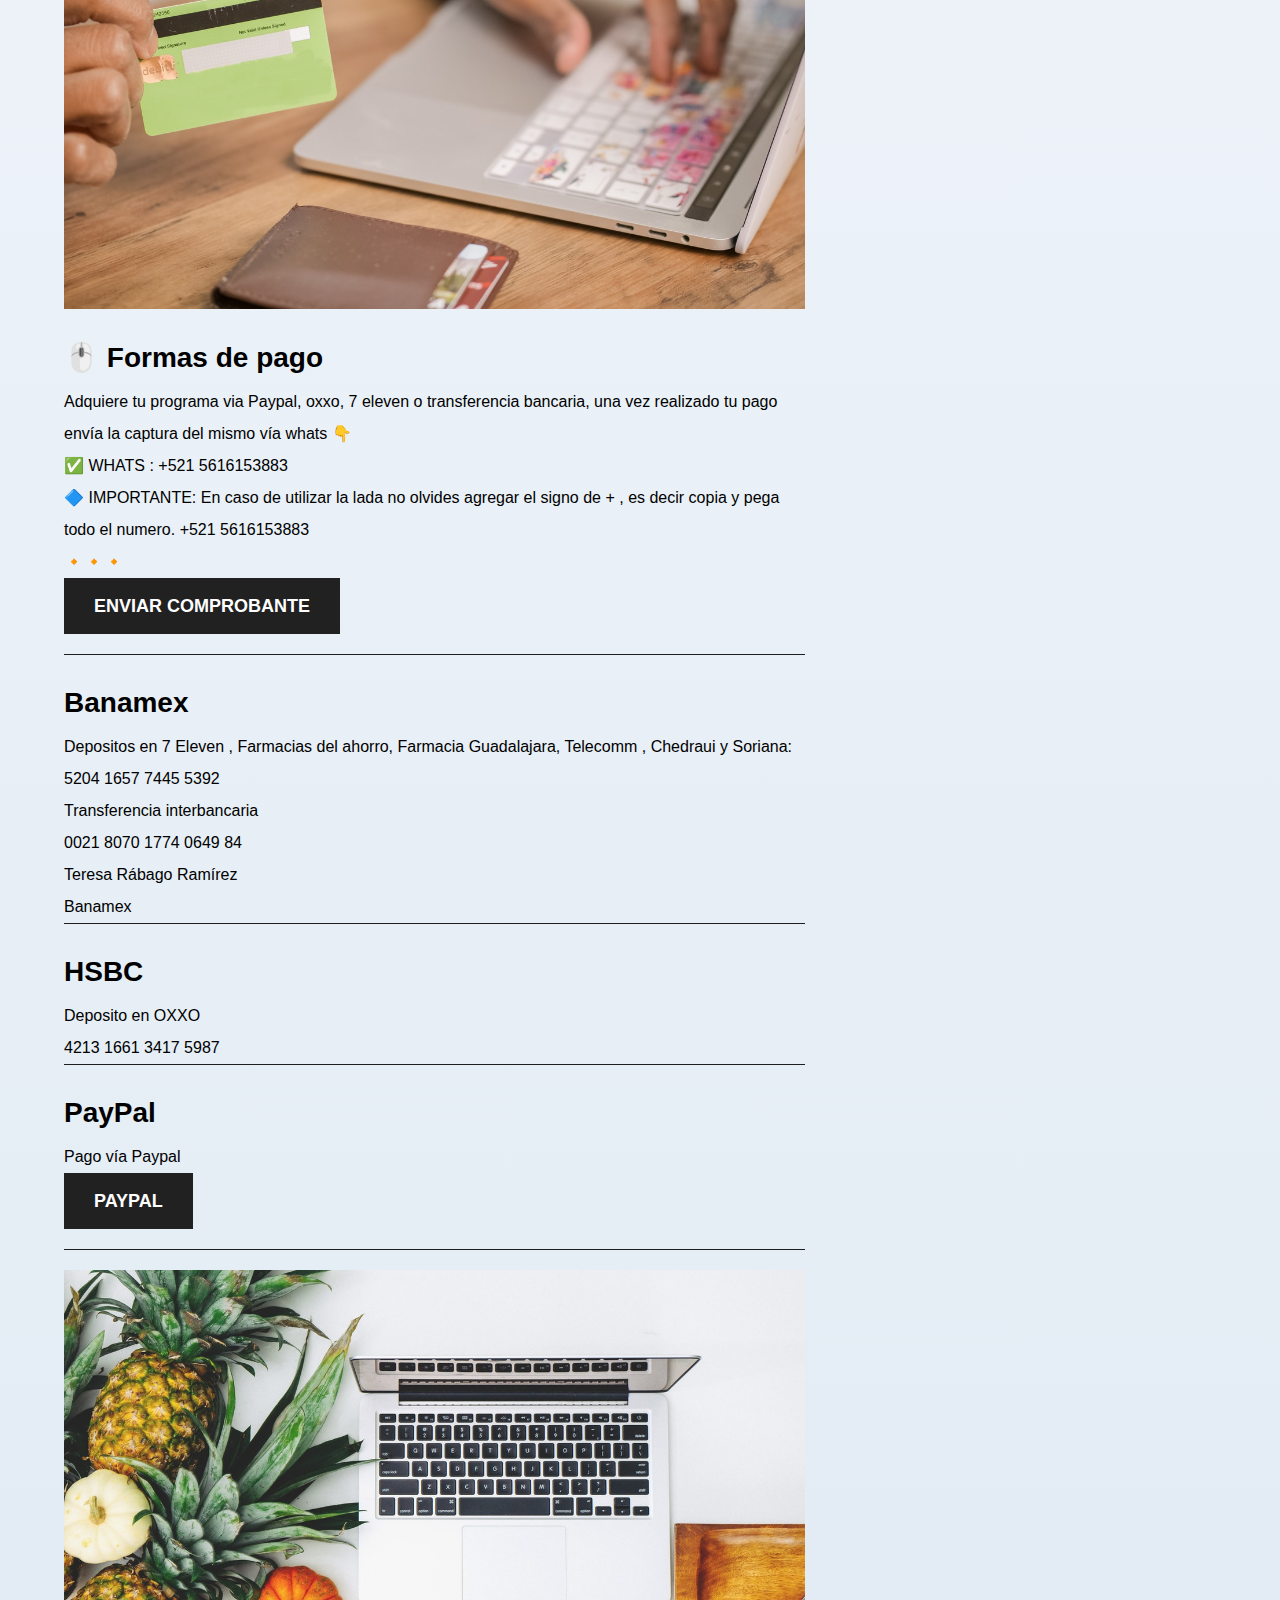
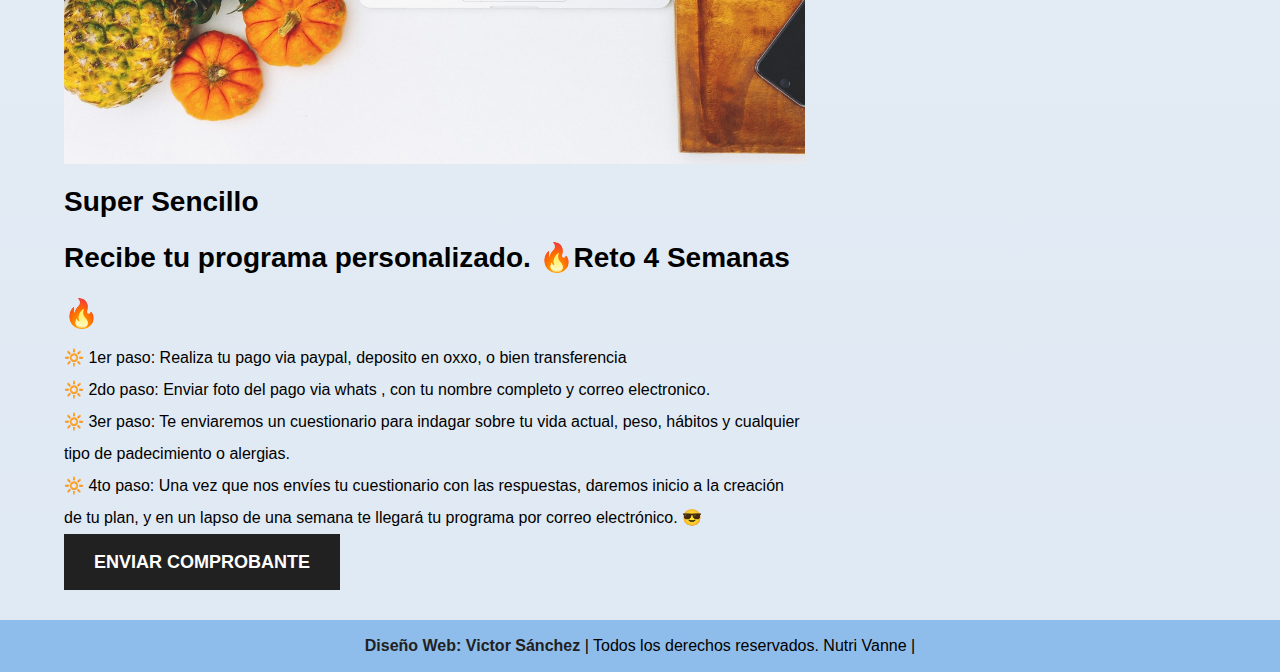
<file: precios.html>
<!DOCTYPE html>
<html lang="en">
<head>
    <meta charset="UTF-8">
    <meta http-equiv="X-UA-Compatible" content="IE=edge">
    <meta name="viewport" content="width=device-width, initial-scale=1.0">
    <title>Precios</title>
    <link rel="stylesheet" href="./css/style.css">
    <link rel="stylesheet" href="./css/normalyze.css">
    <link rel="preconnect" href="https://fonts.googleapis.com">
    <link rel="preconnect" href="https://fonts.gstatic.com" crossorigin>
    <link href="https://fonts.googleapis.com/css2?family=Open+Sans:ital@1&family=PT+Sans:wght@400;700&display=swap" rel="stylesheet">
</head>
<body>
    <header>
        <a href="index.html" class="link__titulo">
            <h1 class="titulo"><span>
                <img class="logo__imagen" src="./img/logo.png" alt="logo">
            </span> Nutrition Center y Nutri Vanne</h1>
        </a>
         
    </header>

    <div class="nav-bg">
        <nav class="navegacion-principal contenedor">  
            <a href="index.html" class="navegacion__enlace">Inicio</a>
            <a href="programa.html" class="navegacion__enlace">Programa online</a>
            <a href="precios.html" class="navegacion__enlace">Precios</a>
            <a href="tips.html" class="navegacion__enlace">Tips y recetas</a>
            <a href="testimonios.html" class="navegacion__enlace">Testimonios</a>
            <a href="./nosotros.html" class="navegacion__enlace">Quienes Somos</a>
        </nav>
    </div>

    <section class="banner">
        <div class="contenidoBannerPrincipal">
            <h2 class="title__center">Plan Nutricional</h2>

            <div class="ubicacion">
                <svg xmlns="http://www.w3.org/2000/svg" class="icon icon-tabler icon-tabler-apple" width="52" height="52" viewBox="0 0 24 24" stroke-width="1.5" stroke="#ffbf00" fill="none" stroke-linecap="round" stroke-linejoin="round">
                    <path stroke="none" d="M0 0h24v24H0z" fill="none"/>
                    <circle cx="12" cy="14" r="7" />
                    <path d="M12 11v-6a2 2 0 0 1 2 -2h2v1a2 2 0 0 1 -2 2h-2" />
                    <path d="M10 10.5c1.333 .667 2.667 .667 4 0" />
                </svg>
                <p>México</p>
                
            </div>
            <a class="botons" href="https://wa.me/525616153883">Contactar</a>
        </div> <!-- .contenidoBannerPrincipal -->
    </section>


    <div class="contenedor contenido-principal">
        <main class="blog">
            <h3>Nuevo año con todo con todo!</h3>

            <article class="entrada">
                <div class="entrada__imagen">
                    <img src="img/precio1.jpg" alt="imagen blog">
                </div>

                <div class="entrada__contenido">
                    <h4 class="no-margin">🍏 Programa Básico</h4>
                    <ul>
                        <li><p>Análisis Físico.</p></li>
                        <li><p>1 Menú personalizado para tus 4 semanas.
                            (Incluye 1 solo menú para tus 4 semanas) </p></li>
                        <li><p>Gratis Rutina de ejercicios para casa o gym.</p></li>
                        <li><p>Gratis Recetario de bebidas.</p></li>
                        <li><p>Gratis material de Apoyo Emocional guiado por una psicóloga.</p></li>
                        <li><p>Asesoría en suplementación deportiva.</p></li>
                        <li><p>Atención y apoyo vía whats. </p></li>
                        <li class="li__precios"><p>😱🎁 Costo total Promo $600mx</p></li>
                        <li class="li__precios"><p>Equivalente a:  34 dólares (USD)</p></li>
                    </ul>
                </div>

            </article>

            <article class="entrada">
                <div class="entrada__imagen">
                    <img src="img/precio3.jpg" alt="imagen blog">
                </div>

                <div class="entrada__contenido">
                    <h4 class="no-margin">🍒 Programa Especial</h4>
                    <ul>
                        <li><p>Análisis Físico.</p></li>
                        <li><p>3 Menús personalizados para que no te aburras.
                            (Incluye 3 menús para tus 4 semanas, Ideal para los que se aburren de comer diario lo mismo)</p></li>
                        <li><p>Gratis Rutina de ejercicios para casa o gym.</p></li>
                        <li><p>Gratis Recetario de bebidas.</p></li>
                        <li><p>Gratis material de Apoyo Emocional guiado por una psicóloga.</p></li>
                        <li><p>Asesoría en suplementación deportiva.</p></li>
                        <li><p>Atención y apoyo vía whats. </p></li>
                        <li class="li__precios"><p>😱🎁 Costo total Promo $800mx</p></li>
                        <li class="li__precios"><p>Equivalente a:  45 dólares (USD)</p></li>
                    </ul>
                </div>

            </article>

            <article class="entrada">
                <div class="entrada__imagen">
                    <img src="img/precio4.jpg" alt="imagen blog">
                </div>

                <div class="entrada__contenido">
                    <h4 class="no-margin">🖱️ Formas de pago</h4>
                    <p>Adquiere tu programa via Paypal, oxxo, 

                        7 eleven o transferencia bancaria, una vez realizado
                        
                        tu pago envía la captura del mismo vía whats 👇</p>
                    <p>✅ WHATS : 

                        +521 5616153883</p>
                    <p>🔷 IMPORTANTE:
                        En caso de utilizar la lada no olvides agregar el signo de + , es decir copia y pega todo el numero.
                        +521 5616153883</p>
                    <p> </p>
                    <p>🔸🔸🔸</p>
                    <p> </p>
                    <a href="https://wa.me/525616153883" class="boton boton--primario">Enviar Comprobante</a> <!--Boton para ir a otro lado-->
                </div>

            </article>

            <article class="entrada">

                <div class="entrada__contenido">
                    <h4 class="no-margin">Banamex</h4>
                    <p>Depositos en 7 Eleven , Farmacias del ahorro, 

                        Farmacia Guadalajara, Telecomm , Chedraui y Soriana:</p>
                    <p>5204 1657 7445 5392</p>
                    <p>Transferencia interbancaria</p>
                    <p>0021 8070 1774 0649 84</p>
                    <p>Teresa Rábago Ramírez</p>
                    <p>Banamex</p>
                </div>

            </article>

            <article class="entrada">
                <div class="entrada__contenido">
                    <h4 class="no-margin">HSBC</h4>
                    <p>Deposito en OXXO</p>
                    <p>4213 1661 3417 5987</p>
                </div>

            </article>

            <article class="entrada">
                <div class="entrada__contenido">
                    <h4 class="no-margin">PayPal</h4>
                    <p>Pago vía Paypal</p>
                    <a href="https://www.paypal.com/paypalme/nutrivanne" class="boton boton--primario">PayPal</a>
                </div>

            </article>

            <article class="entrada">
                <div class="entrada__imagen">
                    <img class="pasos__precios" src="img/precios5.jpg" alt="imagen blog">
                </div>

                <div class="entrada__contenido">
                    <h4 class="no-margin">Super Sencillo</h4>
                    <h4>Recibe tu programa personalizado.
                        🔥Reto 4 Semanas🔥</h4>
                    <p>🔆 1er paso: Realiza tu pago via paypal, deposito en oxxo, o bien transferencia</p>
                    <p>🔆 2do paso: Enviar foto del pago via whats , con tu nombre completo y correo electronico.</p>
                    <p>🔆 3er paso: Te enviaremos un cuestionario para indagar sobre tu vida actual, peso, hábitos y cualquier tipo de padecimiento o alergias.</p>
                    <p>🔆 4to paso: Una vez que nos envíes tu cuestionario con las respuestas, daremos inicio a la creación de tu plan, y en un lapso de una semana te llegará tu programa por correo electrónico. 😎</p>
                    <a href="https://wa.me/525616153883" class="boton boton--primario">Enviar Comprobante</a>
                </div>

            </article>

        </main>

        <aside class="sidebar">
            <h3>Nuestras Redes Sociales</h3>

            <ul class="cursos no-padding">
                <li class="widget-curso linea">
                    <h4 class="no-margin">Instagram</h4>
                    <img class="entrada__imagen--social" src="./img/social1.jpg" alt="Instagram">
                    <a href="https://www.instagram.com/nutri.vanne/" class="boton boton--secundario">Sigueme</a> <!--Boton para ir a otro lado (reutilizado)-->
                </li>

                <li class="widget-curso">
                    <h4 class="no-margin">Tik Tok</h4>
                    <img class="entrada__imagen--social" src="./img/social2.jpeg" alt="Tiktok">
                    <a href="https://www.tiktok.com/@nutri.vanne?" class="boton boton--secundario">Sigueme</a> <!--Boton para ir a otro lado (reutilizado)-->
                </li>
            </ul>
        </aside>
    </div>


    <footer class="footer">
        <div>
            <a class="footer__enlace" href="https://wa.me/525536415109">Diseño Web: Victor Sánchez</a>
             | Todos los derechos reservados. Nutri Vanne |
        </div>
    </footer>
</body>
</html>
</file>
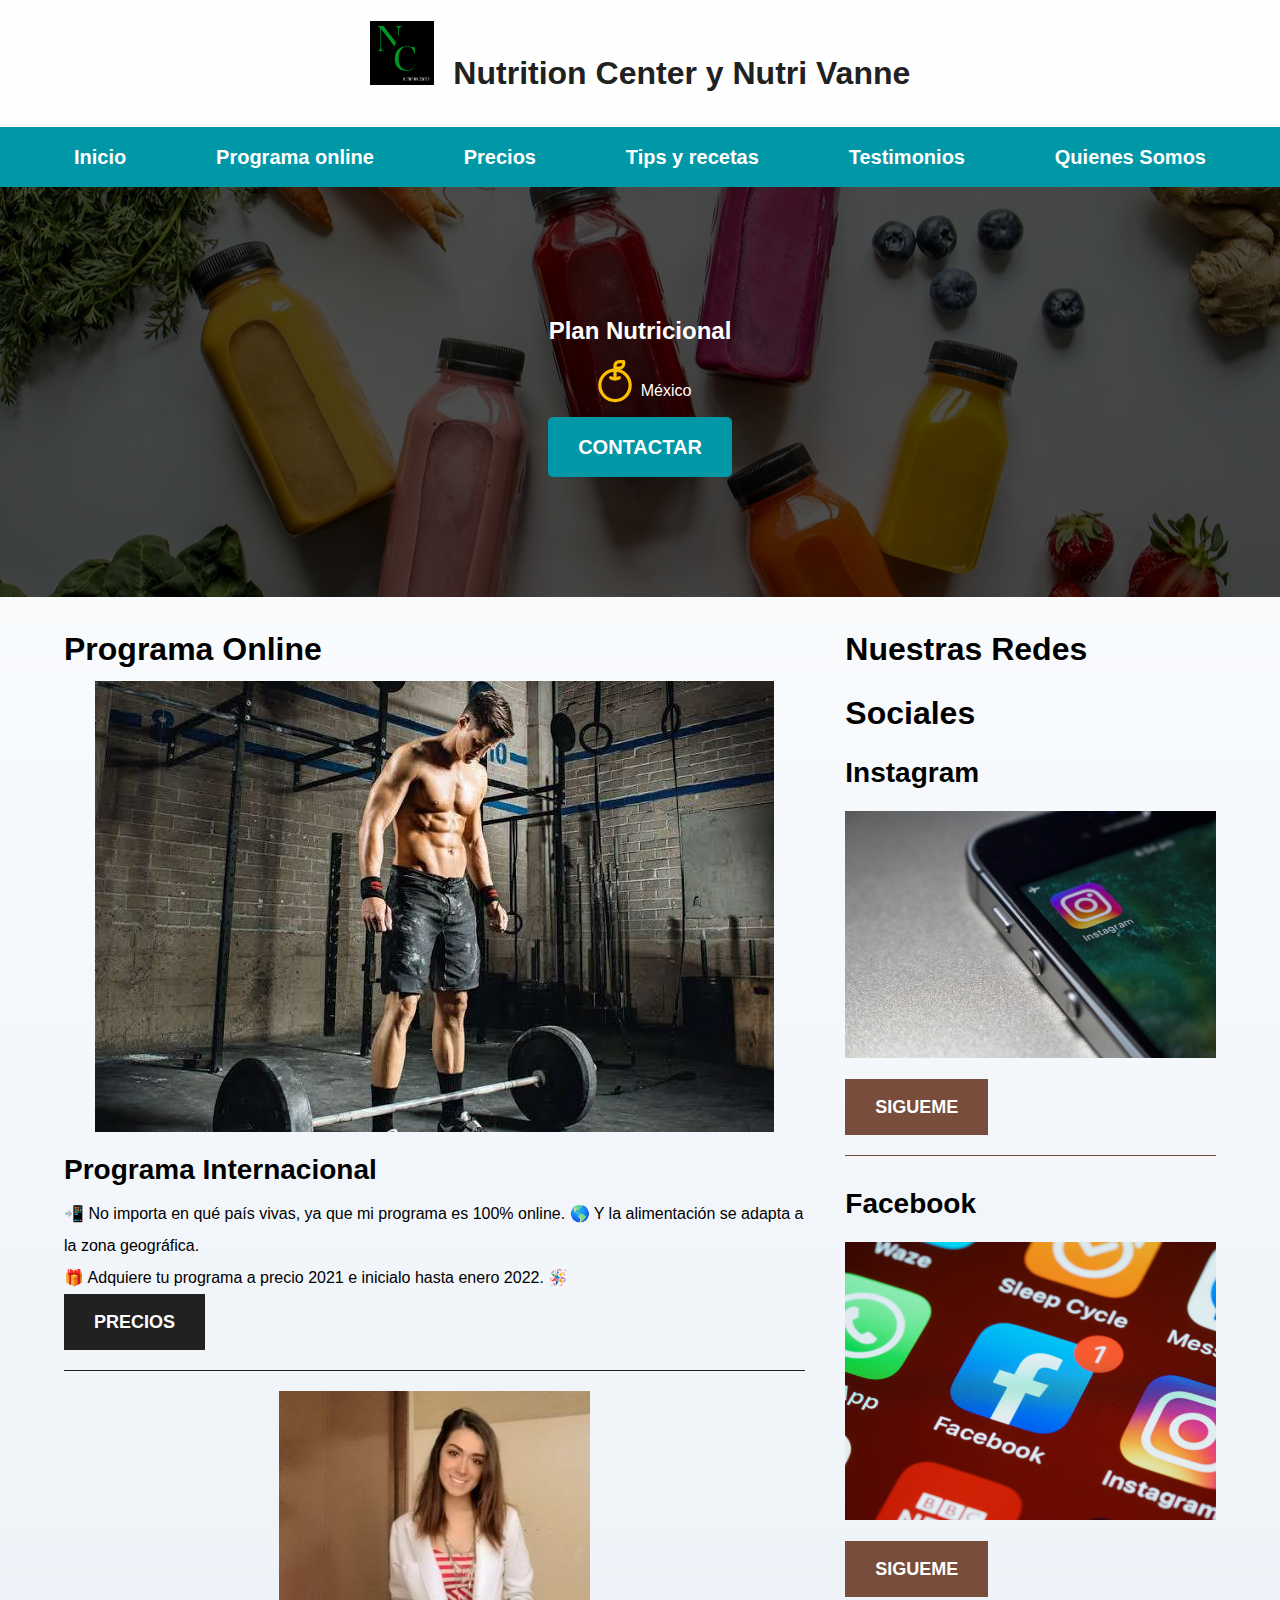
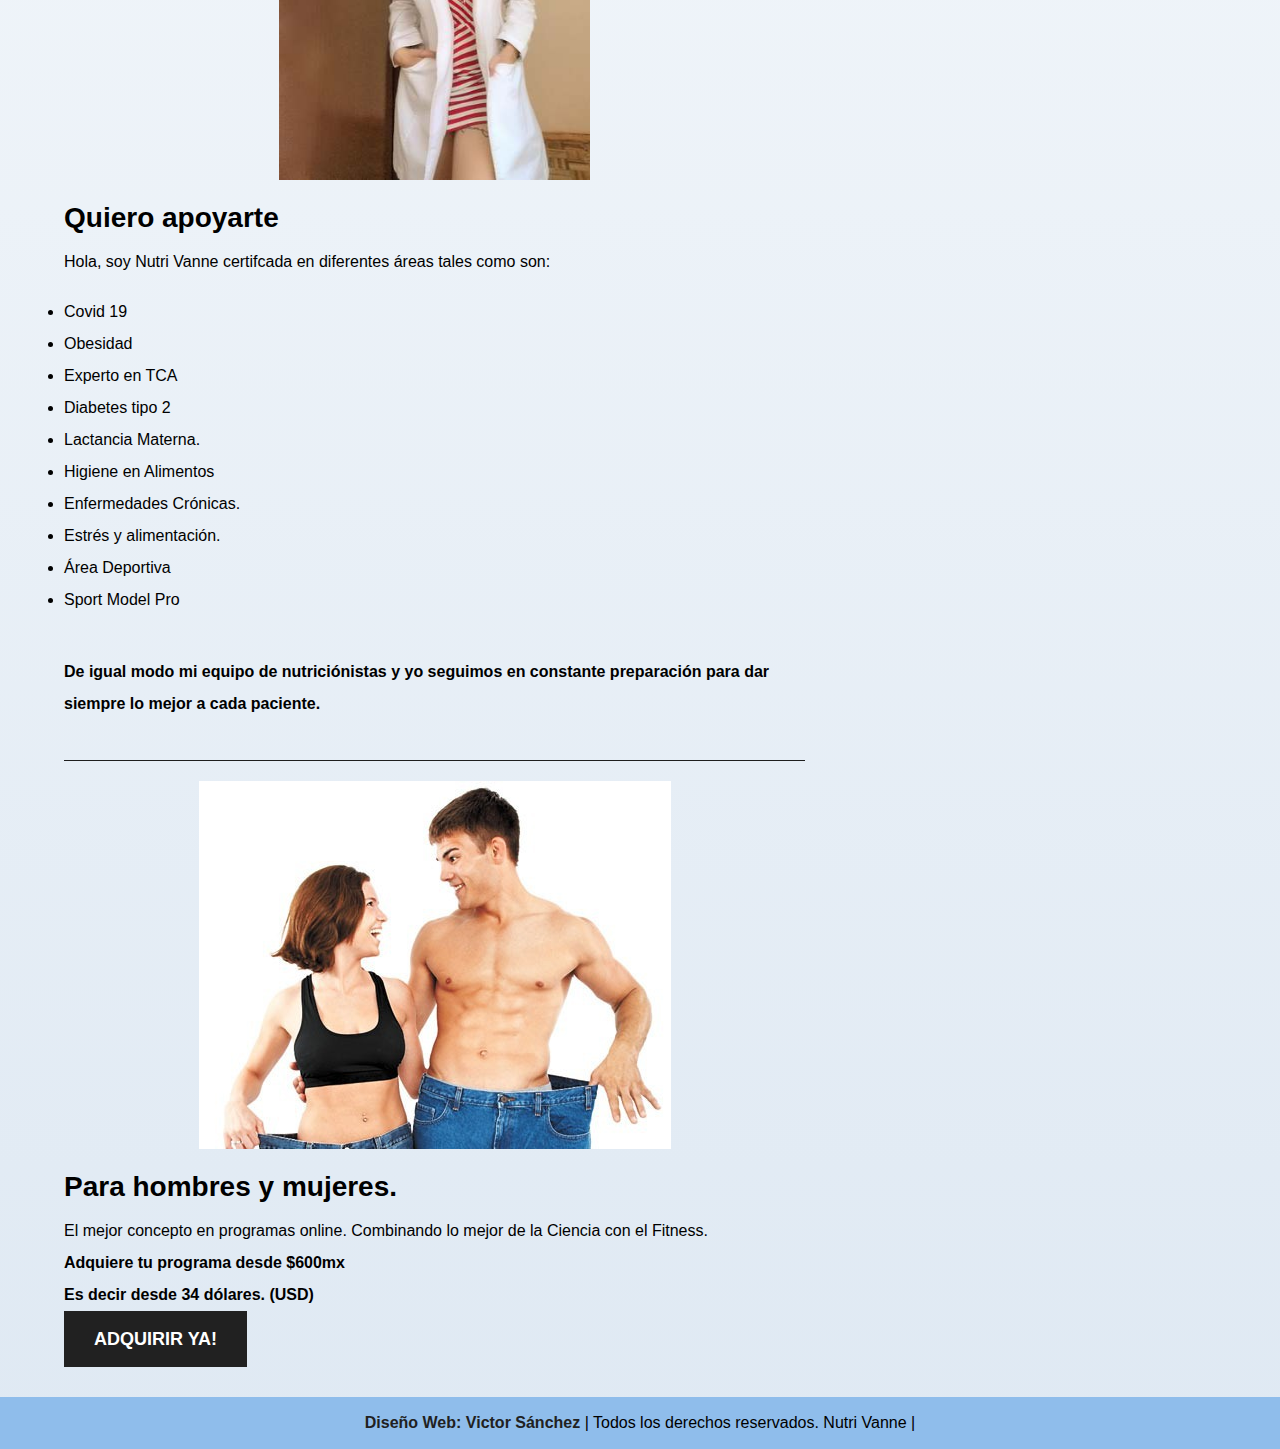
<file: programa.html>
<!DOCTYPE html>
<html lang="en">
<head>
    <meta charset="UTF-8">
    <meta http-equiv="X-UA-Compatible" content="IE=edge">
    <meta name="viewport" content="width=device-width, initial-scale=1.0">
    <title>Programa Online</title>
    <link rel="stylesheet" href="./css/style.css">
    <link rel="stylesheet" href="./css/normalyze.css">
    <link rel="preconnect" href="https://fonts.googleapis.com">
    <link rel="preconnect" href="https://fonts.gstatic.com" crossorigin>
    <link href="https://fonts.googleapis.com/css2?family=Open+Sans:ital@1&family=PT+Sans:wght@400;700&display=swap" rel="stylesheet">
</head>
<body>

    <header>
        <a href="index.html" class="link__titulo">
            <h1 class="titulo"><span>
                <img class="logo__imagen" src="./img/logo.png" alt="logo">
            </span> Nutrition Center y Nutri Vanne</h1>
        </a>
         
    </header>

    <div class="nav-bg">
        <nav class="navegacion-principal contenedor">  
            <a href="index.html" class="navegacion__enlace">Inicio</a>
            <a href="programa.html" class="navegacion__enlace">Programa online</a>
            <a href="precios.html" class="navegacion__enlace">Precios</a>
            <a href="tips.html" class="navegacion__enlace">Tips y recetas</a>
            <a href="testimonios.html" class="navegacion__enlace">Testimonios</a>
            <a href="./nosotros.html" class="navegacion__enlace">Quienes Somos</a>
        </nav>
    </div>

    <section class="banner">
        <div class="contenidoBannerPrincipal">
            <h2 class="title__center">Plan Nutricional</h2>

            <div class="ubicacion">
                <svg xmlns="http://www.w3.org/2000/svg" class="icon icon-tabler icon-tabler-apple" width="52" height="52" viewBox="0 0 24 24" stroke-width="1.5" stroke="#ffbf00" fill="none" stroke-linecap="round" stroke-linejoin="round">
                    <path stroke="none" d="M0 0h24v24H0z" fill="none"/>
                    <circle cx="12" cy="14" r="7" />
                    <path d="M12 11v-6a2 2 0 0 1 2 -2h2v1a2 2 0 0 1 -2 2h-2" />
                    <path d="M10 10.5c1.333 .667 2.667 .667 4 0" />
                </svg>
                <p>México</p>
                
            </div>
            <a class="botons" href="https://wa.me/525616153883">Contactar</a>
        </div> <!-- .contenidoBannerPrincipal -->
    </section>



    <div class="contenedor contenido-principal">
        <main class="blog">
            <h3>Programa Online</h3>

            <article class="entrada">
                <div class="entrada__imagen">
                    <img class="programa__online__swidth" src="img/online1.jpeg" alt="imagen blog">
                </div>

                <div class="entrada__contenido">
                    <h4 class="no-margin">Programa Internacional</h4>
                    <p>📲 No importa en qué país vivas, 

                        ya que mi programa es 100% online.
                        
                        🌎 
                        
                        Y la alimentación se
                        adapta a la zona geográfica. </p>
                    <p>🎁 Adquiere tu programa
                        a precio 2021 e inicialo
                        hasta enero 2022. 🪅
                        
                        </p>
                    <a href="precios.html" class="boton boton--primario">Precios</a>
                </div>

            </article>

            <article class="entrada">
                <div class="entrada__imagen">
                    <img class="programa__online" src="img/online2.jpeg" alt="imagen blog">
                </div>

                <div class="entrada__contenido">
                    <h4 class="no-margin">Quiero apoyarte</h4>
                    <p>Hola, soy Nutri Vanne certifcada
                        en diferentes áreas tales como son:</p>
                        <ul class="espacio__hot">
                            <li><p>
                                Covid 19
                            </p></li>
                            <li><p>
                                Obesidad
                            </p></li>
                            <li><p>
                                Experto en TCA
                            </p></li>
                            <li><p>
                                Diabetes tipo 2
                            </p></li>
                            <li><p>
                                Lactancia Materna.
                            </p></li>
                            <li><p>
                                Higiene en Alimentos
                            </p></li>
                            <li><p>
                                Enfermedades Crónicas. 
                            </p></li>
                            <li><p>
                                Estrés y alimentación.
                            </p></li>
                            <li><p>
                                Área Deportiva 
                            </p></li>
                            <li><p>
                                Sport Model Pro 
                            </p></li>
                            <p class="p__espacio"><b>De igual modo mi equipo de nutriciónistas y yo seguimos en constante preparación para dar siempre  lo mejor a cada paciente.</b></p>
                        </ul>
                </div>

            </article>

            <article class="entrada">
                <div class="entrada__imagen">
                    <img class="programa__online__swidth" src="img/online3.jpeg" alt="imagen blog">
                </div>

                <div class="entrada__contenido">
                    <h4 class="no-margin">Para hombres y mujeres. </h4>
                    <p>El mejor concepto en programas online. 
                        
                        Combinando lo mejor de la Ciencia con el Fitness.</p>
                    <p><b>Adquiere tu programa desde $600mx</b></p>
                    <p><b>Es decir desde 34 dólares. (USD)</b></p>
                    <a href="precios.html" class="boton boton--primario">Adquirir ya!</a>
                </div>

            </article>

        </main>

        <aside class="sidebar">
            <h3>Nuestras Redes Sociales</h3>

            <ul class="cursos no-padding">
                <li class="widget-curso linea">
                    <h4 class="no-margin">Instagram</h4>
                    <img class="entrada__imagen--social" src="./img/social1.jpg" alt="Instagram">
                    <a href="https://www.instagram.com/nutri.vanne/" class="boton boton--secundario">Sigueme</a> <!--Boton para ir a otro lado (reutilizado)-->
                </li>

                <li class="widget-curso">
                    <h4 class="no-margin">Facebook</h4>
                    <img class="entrada__imagen--social" src="./img/social3.jpg" alt="Tiktok">
                    <a href="https://www.facebook.com/nutriologos.delvalle/" class="boton boton--secundario">Sigueme</a> <!--Boton para ir a otro lado (reutilizado)-->
                </li>
            </ul>
        </aside>
    </div>
    
    <footer class="footer">
        <div>
            <a class="footer__enlace" href="https://wa.me/525536415109">Diseño Web: Victor Sánchez</a>
             | Todos los derechos reservados. Nutri Vanne |
        </div>
    </footer>
</body>
</html>
</file>
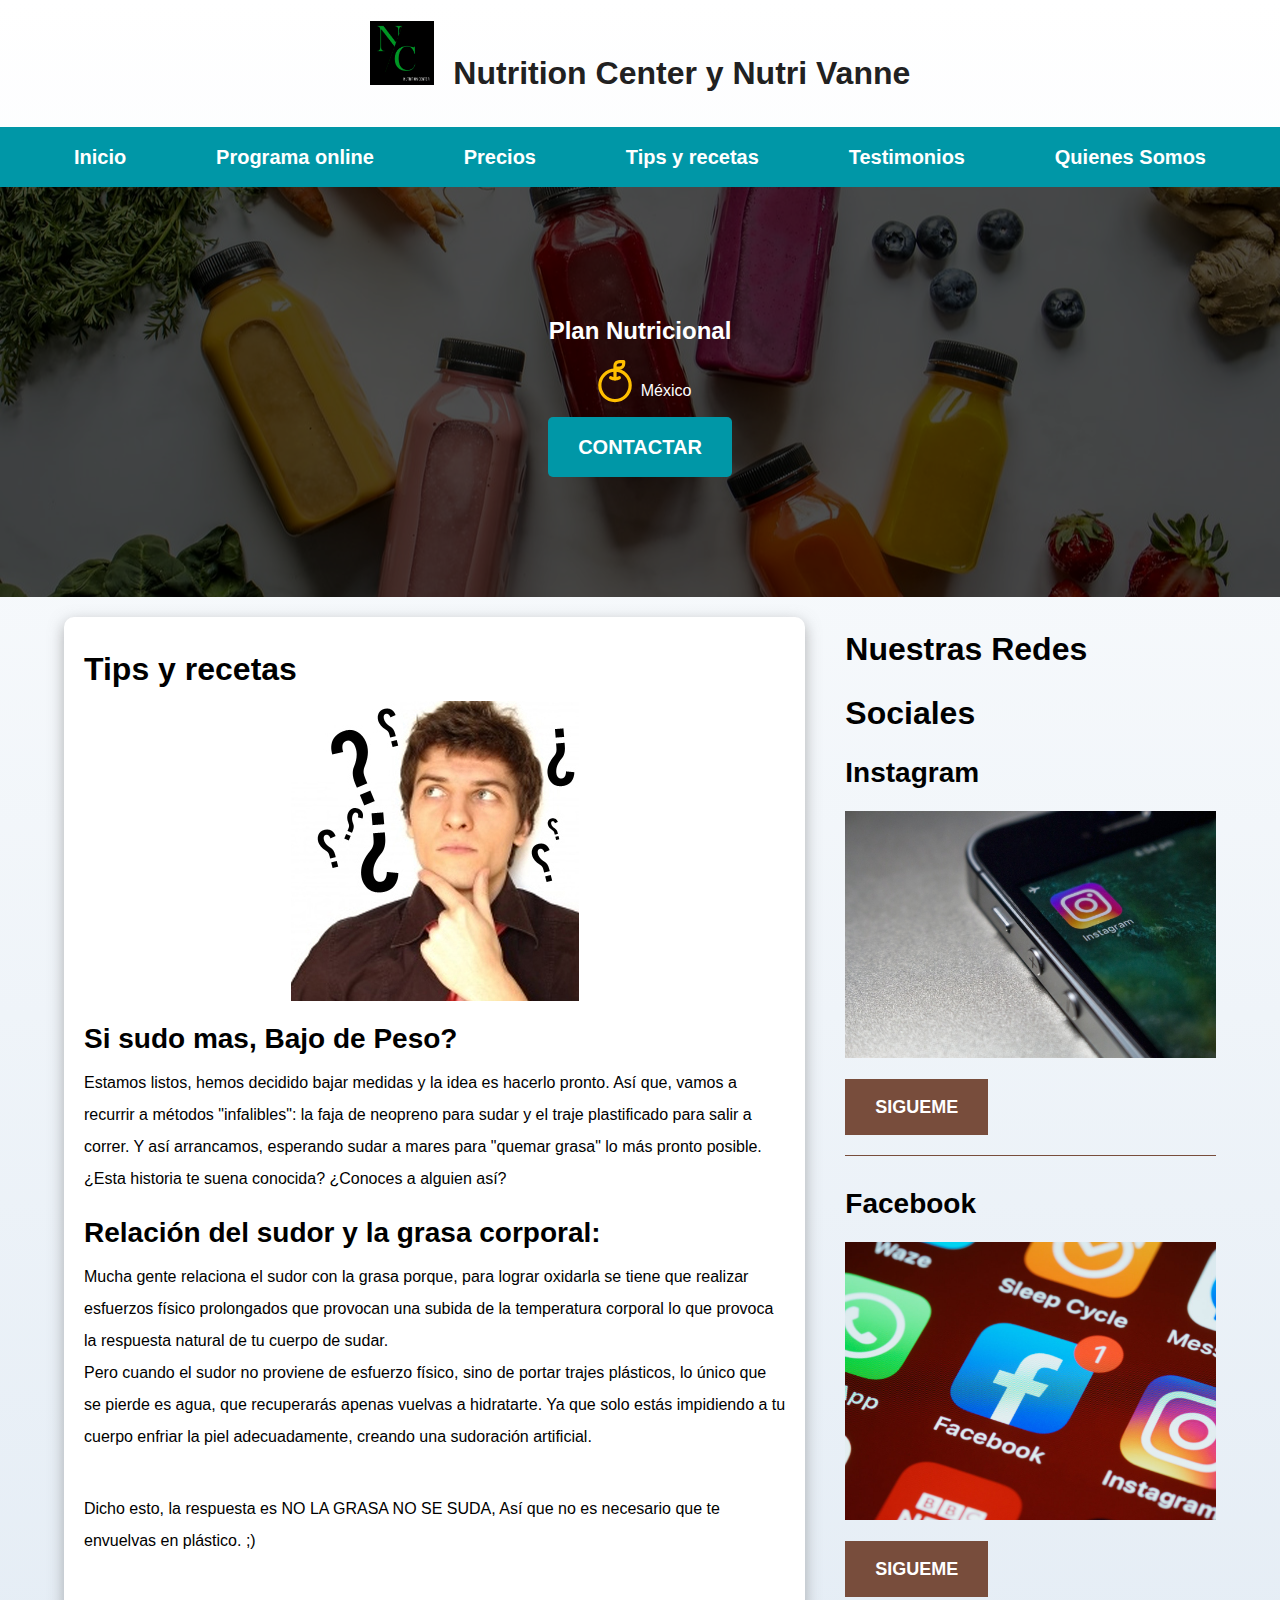
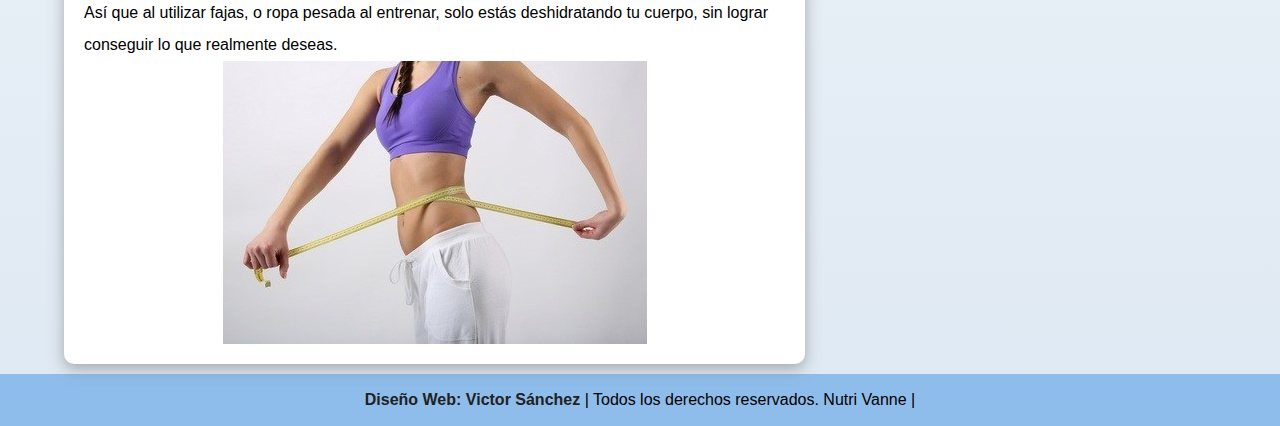
<file: sudo.html>
<!DOCTYPE html>
<html lang="en">
<head>
    <meta charset="UTF-8">
    <meta http-equiv="X-UA-Compatible" content="IE=edge">
    <meta name="viewport" content="width=device-width, initial-scale=1.0">
    <title>Tips y recetas</title>
    <link rel="stylesheet" href="./css/style.css">
    <link rel="stylesheet" href="./css/normalyze.css">
    <link rel="preconnect" href="https://fonts.googleapis.com">
    <link rel="preconnect" href="https://fonts.gstatic.com" crossorigin>
    <link href="https://fonts.googleapis.com/css2?family=Open+Sans:ital@1&family=PT+Sans:wght@400;700&display=swap" rel="stylesheet">
</head>
<body>

    <header>
        <a href="index.html" class="link__titulo">
            <h1 class="titulo"><span>
                <img class="logo__imagen" src="./img/logo.png" alt="logo">
            </span> Nutrition Center y Nutri Vanne</h1>
        </a>
         
    </header>

    <div class="nav-bg">
        <nav class="navegacion-principal contenedor">  
            <a href="index.html" class="navegacion__enlace">Inicio</a>
            <a href="programa.html" class="navegacion__enlace">Programa online</a>
            <a href="precios.html" class="navegacion__enlace">Precios</a>
            <a href="tips.html" class="navegacion__enlace">Tips y recetas</a>
            <a href="testimonios.html" class="navegacion__enlace">Testimonios</a>
            <a href="./nosotros.html" class="navegacion__enlace">Quienes Somos</a>
        </nav>
    </div>

    <section class="banner">
        <div class="contenidoBannerPrincipal">
            <h2 class="title__center">Plan Nutricional</h2>

            <div class="ubicacion">
                <svg xmlns="http://www.w3.org/2000/svg" class="icon icon-tabler icon-tabler-apple" width="52" height="52" viewBox="0 0 24 24" stroke-width="1.5" stroke="#ffbf00" fill="none" stroke-linecap="round" stroke-linejoin="round">
                    <path stroke="none" d="M0 0h24v24H0z" fill="none"/>
                    <circle cx="12" cy="14" r="7" />
                    <path d="M12 11v-6a2 2 0 0 1 2 -2h2v1a2 2 0 0 1 -2 2h-2" />
                    <path d="M10 10.5c1.333 .667 2.667 .667 4 0" />
                </svg>
                <p>México</p>
                
            </div>
            <a class="botons" href="https://wa.me/525616153883">Contactar</a>
        </div> <!-- .contenidoBannerPrincipal -->
    </section>



    <div class="contenedor contenido-principal">
        <main class="blog sombra">
            <h3>Tips y recetas</h3>

            <article class="entrada">
                <div class="entrada__imagen">
                    <img class="sudo__imagen" src="./img/tips2.jpeg" alt="imagen blog">
                </div>

                <div class="entrada__contenido">
                    <h4 class="no-margin">Si sudo mas, Bajo de Peso?</h4>
                    <p>Estamos listos, hemos decidido bajar medidas y la idea es hacerlo pronto. Así que, vamos a recurrir a métodos "infalibles": la faja de neopreno para sudar y el traje plastificado para salir a correr. Y así arrancamos, esperando sudar a mares para "quemar grasa" lo más pronto posible. ¿Esta historia te suena conocida? ¿Conoces a alguien así?</p>
                    <h4 class="no-margin">Relación del sudor y la grasa corporal:</h4>
                    <p>Mucha gente relaciona el sudor con la grasa porque, para lograr oxidarla se tiene que realizar esfuerzos físico prolongados que provocan una subida de la temperatura corporal lo que provoca la respuesta natural de tu cuerpo de sudar.</p>
                    <p>Pero cuando el sudor no proviene de esfuerzo físico, sino de portar trajes plásticos, lo único que se pierde es agua, que recuperarás apenas vuelvas a hidratarte. Ya que solo estás impidiendo a tu cuerpo enfriar la piel adecuadamente, creando una sudoración artificial.</p>
                    
                    <p class="p__espacio">Dicho esto, la respuesta es NO LA GRASA NO SE SUDA, Así que no es necesario que te envuelvas en plástico. ;)</p>
                    <p>Así que al utilizar fajas, o ropa pesada al entrenar, solo estás deshidratando tu cuerpo, sin lograr conseguir lo que realmente deseas.</p>
                </div>

                <div class="entrada__imagen">
                    <img class="sudo__imagen" src="./img/tips4.jpeg" alt="imagen blog">
                </div>

            </article>
        </main>

        <aside class="sidebar">
            <h3>Nuestras Redes Sociales</h3>

            <ul class="cursos no-padding">
                <li class="widget-curso linea">
                    <h4 class="no-margin">Instagram</h4>
                    <img class="entrada__imagen--social" src="./img/social1.jpg" alt="Instagram">
                    <a href="https://www.instagram.com/nutri.vanne/" class="boton boton--secundario">Sigueme</a> <!--Boton para ir a otro lado (reutilizado)-->
                </li>

                <li class="widget-curso">
                    <h4 class="no-margin">Facebook</h4>
                    <img class="entrada__imagen--social" src="./img/social3.jpg" alt="Tiktok">
                    <a href="https://www.facebook.com/nutriologos.delvalle/" class="boton boton--secundario">Sigueme</a> <!--Boton para ir a otro lado (reutilizado)-->
                </li>
            </ul>
        </aside>
    </div>
    
    <footer class="footer">
        <div>
            <a class="footer__enlace" href="https://wa.me/525536415109">Diseño Web: Victor Sánchez</a>
             | Todos los derechos reservados. Nutri Vanne |
        </div>
    </footer>
</body>
</html>
</file>
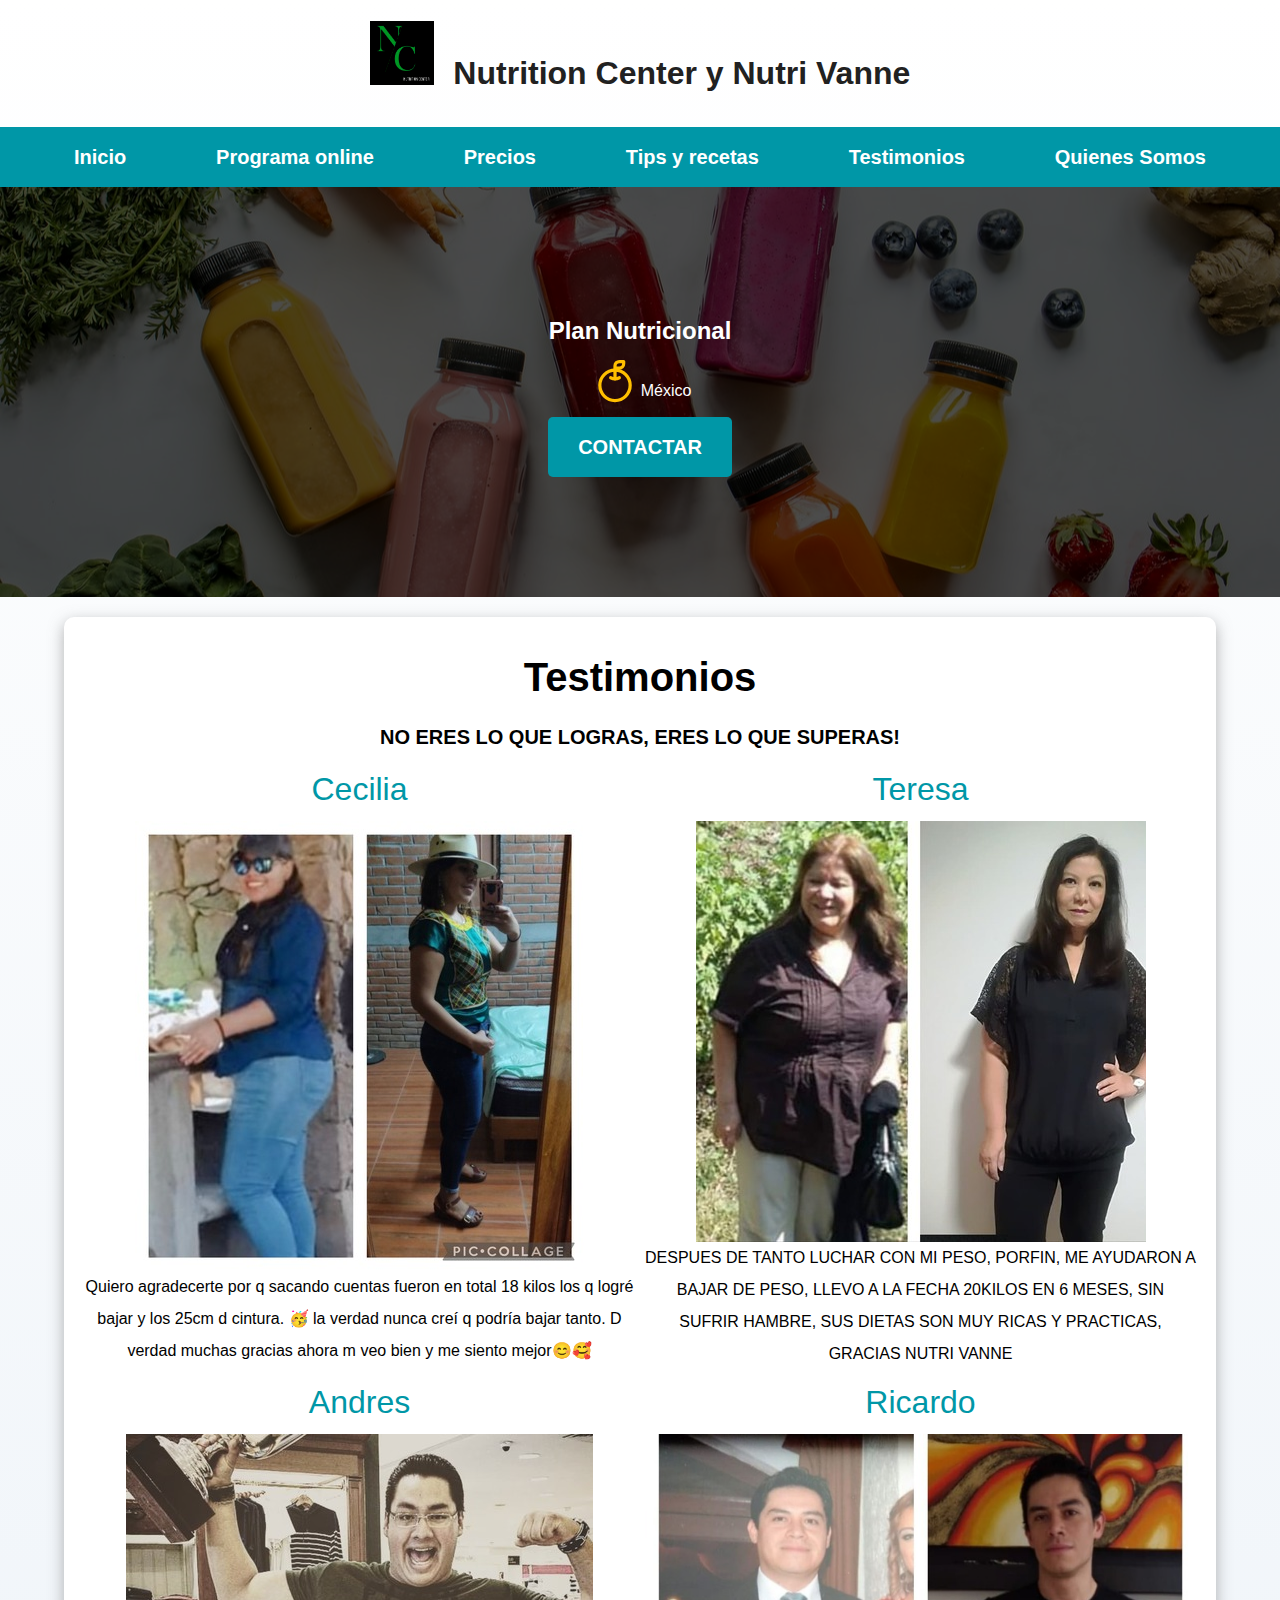
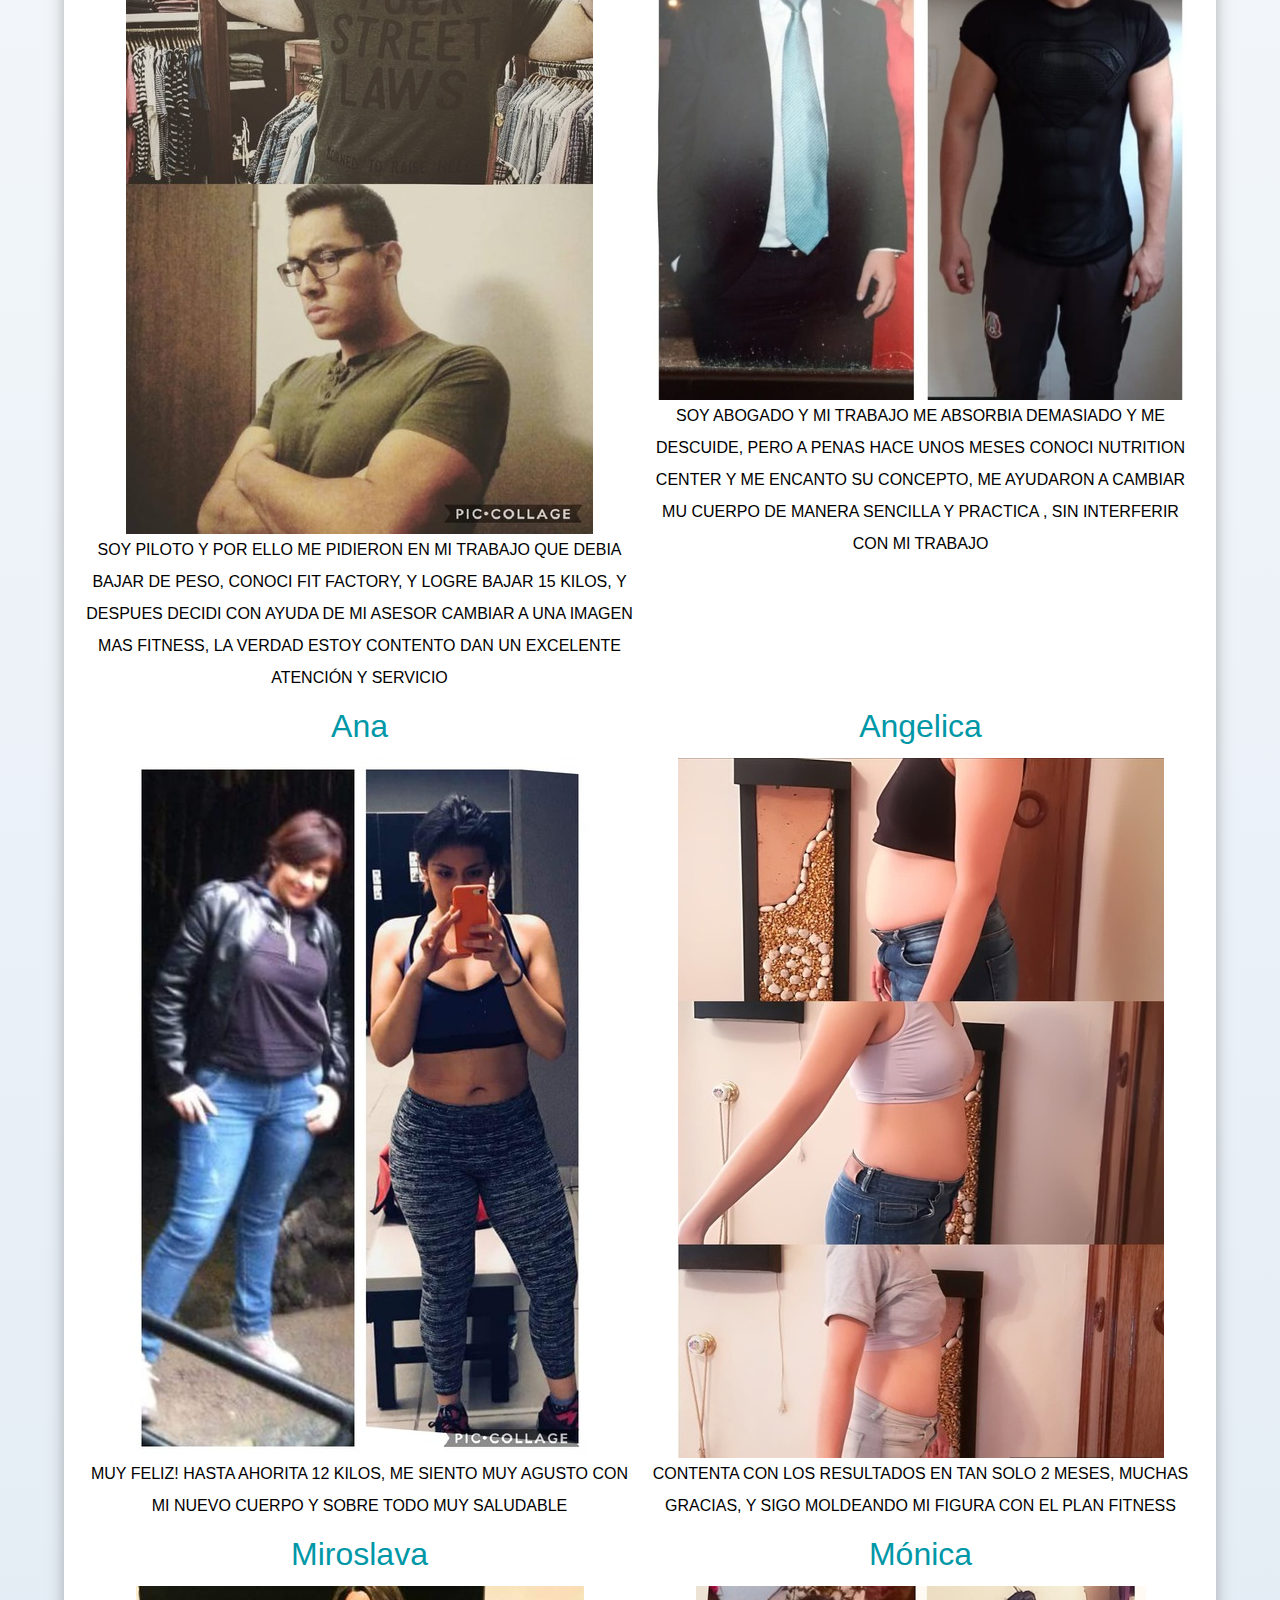
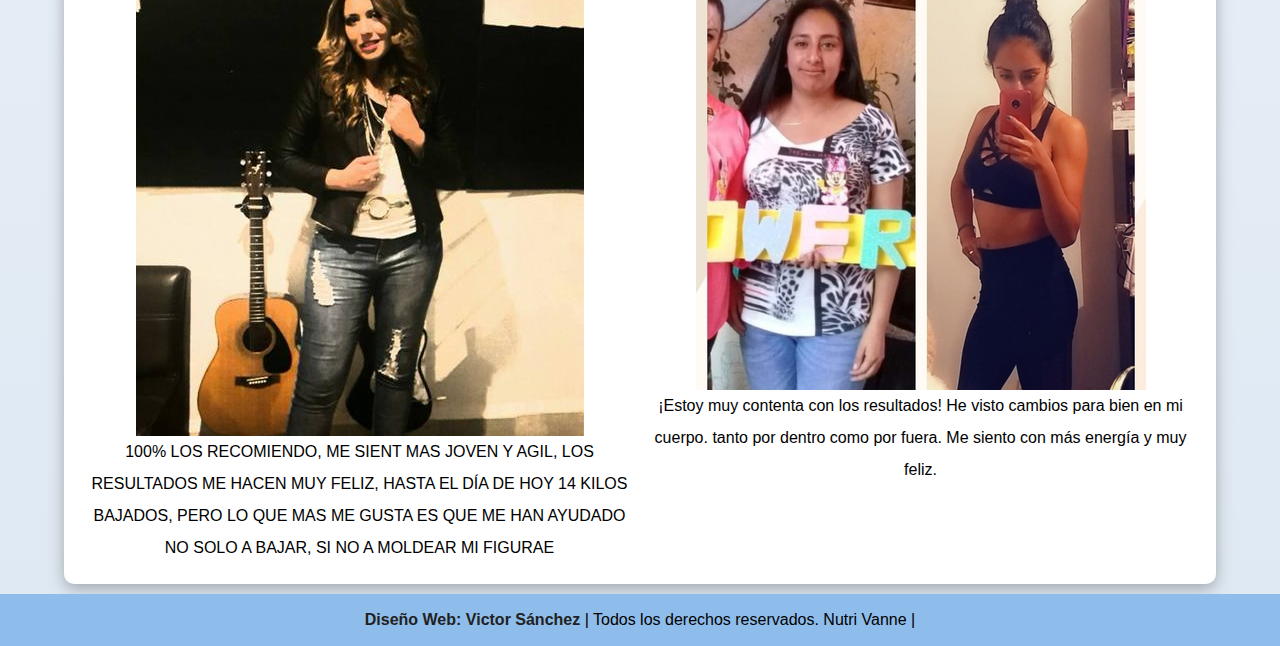
<file: testimonios.html>
<!DOCTYPE html>
<html lang="en">
<head>
    <meta charset="UTF-8">
    <meta http-equiv="X-UA-Compatible" content="IE=edge">
    <meta name="viewport" content="width=device-width, initial-scale=1.0">
    <title>Testimonios</title>
    <link rel="stylesheet" href="./css/style.css">
    <link rel="stylesheet" href="./css/normalyze.css">
    <link rel="preconnect" href="https://fonts.googleapis.com">
    <link rel="preconnect" href="https://fonts.gstatic.com" crossorigin>
    <link href="https://fonts.googleapis.com/css2?family=Open+Sans:ital@1&family=PT+Sans:wght@400;700&display=swap" rel="stylesheet">
</head>
<body>

    <header>
        <a href="index.html" class="link__titulo">
            <h1 class="titulo"><span>
                <img class="logo__imagen" src="./img/logo.png" alt="logo">
            </span> Nutrition Center y Nutri Vanne</h1>
        </a>
         
    </header>

    <div class="nav-bg">
        <nav class="navegacion-principal contenedor">  
            <a href="index.html" class="navegacion__enlace">Inicio</a>
            <a href="programa.html" class="navegacion__enlace">Programa online</a>
            <a href="precios.html" class="navegacion__enlace">Precios</a>
            <a href="tips.html" class="navegacion__enlace">Tips y recetas</a>
            <a href="testimonios.html" class="navegacion__enlace">Testimonios</a>
            <a href="./nosotros.html" class="navegacion__enlace">Quienes Somos</a>
        </nav>
    </div>

    <section class="banner">
        <div class="contenidoBannerPrincipal">
            <h2 class="title__center">Plan Nutricional</h2>

            <div class="ubicacion">
                <svg xmlns="http://www.w3.org/2000/svg" class="icon icon-tabler icon-tabler-apple" width="52" height="52" viewBox="0 0 24 24" stroke-width="1.5" stroke="#ffbf00" fill="none" stroke-linecap="round" stroke-linejoin="round">
                    <path stroke="none" d="M0 0h24v24H0z" fill="none"/>
                    <circle cx="12" cy="14" r="7" />
                    <path d="M12 11v-6a2 2 0 0 1 2 -2h2v1a2 2 0 0 1 -2 2h-2" />
                    <path d="M10 10.5c1.333 .667 2.667 .667 4 0" />
                </svg>
                <p>México</p>
                
            </div>
            <a class="botons" href="https://wa.me/525616153883">Contactar</a>
        </div> <!-- .contenidoBannerPrincipal -->
    </section>

    <main class="contenedor sombra">
        <h2 class="title__testimonios">Testimonios</h2>
        <h4 class="title__testimonios-h4">NO ERES LO QUE LOGRAS, ERES LO QUE SUPERAS!</h4>
        <div class="servicios">
            <section class="servicio">
                <h3>Cecilia</h3>
                <div class="iconos">
                    <img class="sudo__imagen" src="./img/test1.jpeg" alt="testimonio">
                    <p>Quiero agradecerte por q sacando cuentas fueron en total 18 kilos los q logré bajar 
                        y los 25cm d cintura.
                        🥳 la verdad nunca creí q podría bajar tanto.
                        D verdad muchas gracias ahora m veo bien y me siento mejor😊🥰 
                    </p>
                </div>
            </section>

            <section class="servicio">
                <h3>Teresa</h3>
                <div class="iconos">
                    <img class="sudo__imagen" src="./img/test2.jpeg" alt="testimonio">
                    <p>DESPUES DE TANTO LUCHAR CON MI PESO, PORFIN, ME AYUDARON A BAJAR DE PESO, LLEVO A LA FECHA 20KILOS EN 6 MESES, SIN SUFRIR HAMBRE, SUS DIETAS SON MUY RICAS Y PRACTICAS, 
                        GRACIAS NUTRI VANNE  
                    </p>
                </div>
            </section>

            <section class="servicio">
                <h3>Andres</h3>
                <div class="iconos">
                    <img class="sudo__imagen" src="./img/test3.jpeg" alt="testimonio">
                    
                </div>
                <p>SOY PILOTO Y POR ELLO ME PIDIERON EN MI TRABAJO QUE DEBIA BAJAR DE PESO, CONOCI FIT FACTORY, Y LOGRE BAJAR 15 KILOS, Y DESPUES DECIDI CON AYUDA DE MI ASESOR CAMBIAR A UNA IMAGEN MAS FITNESS, LA VERDAD ESTOY CONTENTO DAN UN EXCELENTE ATENCIÓN Y SERVICIO 
                </p>
            </section>

            <section class="servicio">
                <h3>Ricardo</h3>
                <div class="iconos">
                    <img class="sudo__imagen" src="./img/test4.jpeg" alt="testimonio">
                    
                </div>
                <p>SOY ABOGADO Y MI TRABAJO ME ABSORBIA DEMASIADO Y ME DESCUIDE, PERO A PENAS HACE UNOS MESES CONOCI NUTRITION CENTER Y ME ENCANTO SU CONCEPTO, ME AYUDARON A CAMBIAR MU CUERPO DE MANERA SENCILLA Y PRACTICA , SIN INTERFERIR CON MI TRABAJO 
                </p>
            </section>

            <section class="servicio">
                <h3>Ana</h3>
                <div class="iconos">
                    <img class="sudo__imagen" src="./img/test6.jpeg" alt="testimonio">
                    <p>MUY FELIZ! HASTA AHORITA 12 KILOS, ME SIENTO MUY AGUSTO CON MI NUEVO CUERPO Y SOBRE TODO MUY SALUDABLE  
                    </p>
                </div>
            </section>

            <section class="servicio">
                <h3>Angelica</h3>
                <div class="iconos">
                    <img class="sudo__imagen" src="./img/test7.jpeg" alt="testimonio">
                    <p>
                        CONTENTA CON LOS RESULTADOS EN TAN SOLO 2 MESES, MUCHAS GRACIAS, Y SIGO MOLDEANDO MI FIGURA CON EL PLAN FITNESS
                    </p>
                </div>
            </section>

            <section class="servicio">
                <h3>Miroslava</h3>
                <div class="iconos">
                    <img class="sudo__imagen" src="./img/test8.jpeg" alt="testimonio">
                    <p>100% LOS RECOMIENDO, ME SIENT MAS JOVEN Y AGIL, LOS RESULTADOS ME HACEN MUY FELIZ, HASTA EL DÍA DE HOY 14 KILOS BAJADOS, PERO LO QUE MAS ME GUSTA ES QUE ME HAN AYUDADO NO SOLO A BAJAR, SI NO  A MOLDEAR MI FIGURAE  
                    </p>
                </div>
            </section>

            <section class="servicio">
                <h3>Mónica</h3>
                <div class="iconos">
                    <img class="sudo__imagen" src="./img/test9.jpeg" alt="testimonio">
                    <p>¡Estoy muy contenta con los resultados! He visto cambios para bien en mi cuerpo. tanto por dentro como por fuera.
                        Me siento con más energía y muy feliz. 
                    </p>
                </div>
            </section>
        </div> <!-- .servicios -->

    </main>


    <footer class="footer">
        <div>
            <a class="footer__enlace" href="https://wa.me/525536415109">Diseño Web: Victor Sánchez</a>
             | Todos los derechos reservados. Nutri Vanne |
        </div>
    </footer>
</body>
</html>
</file>
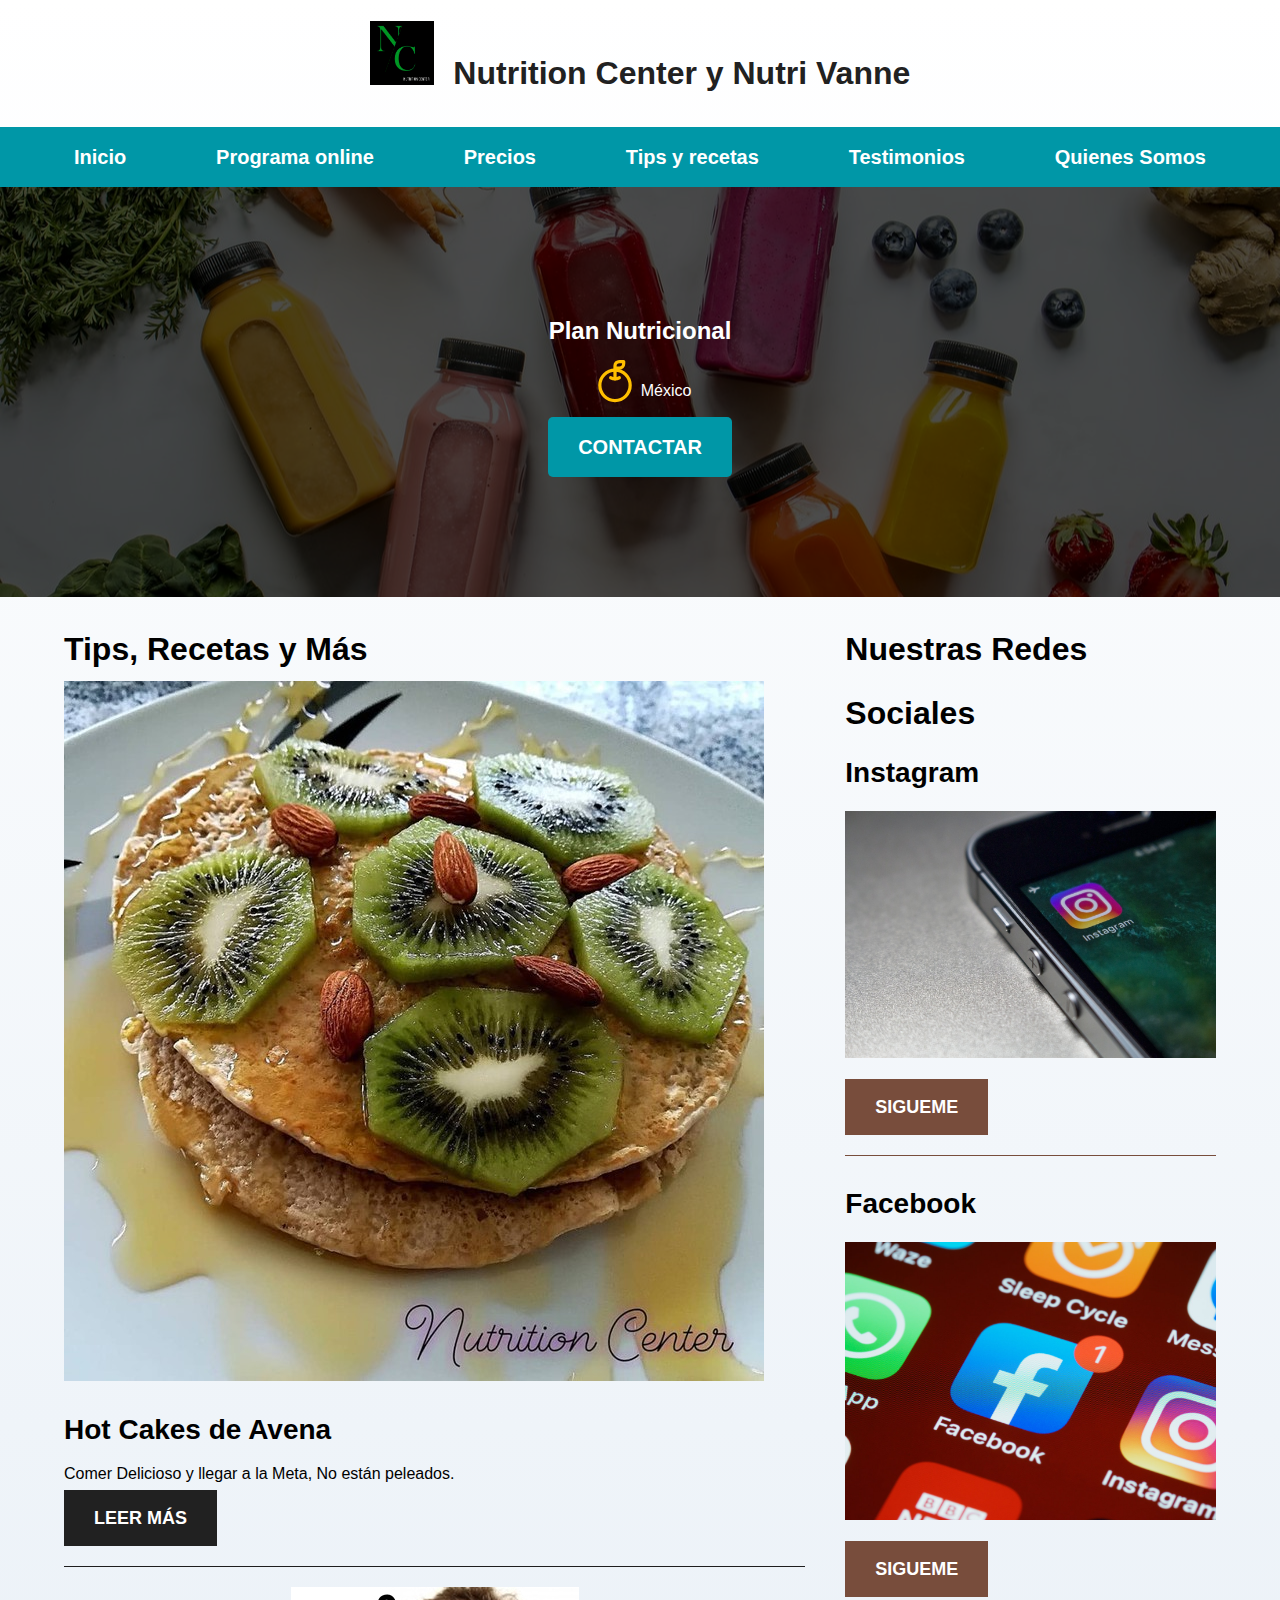
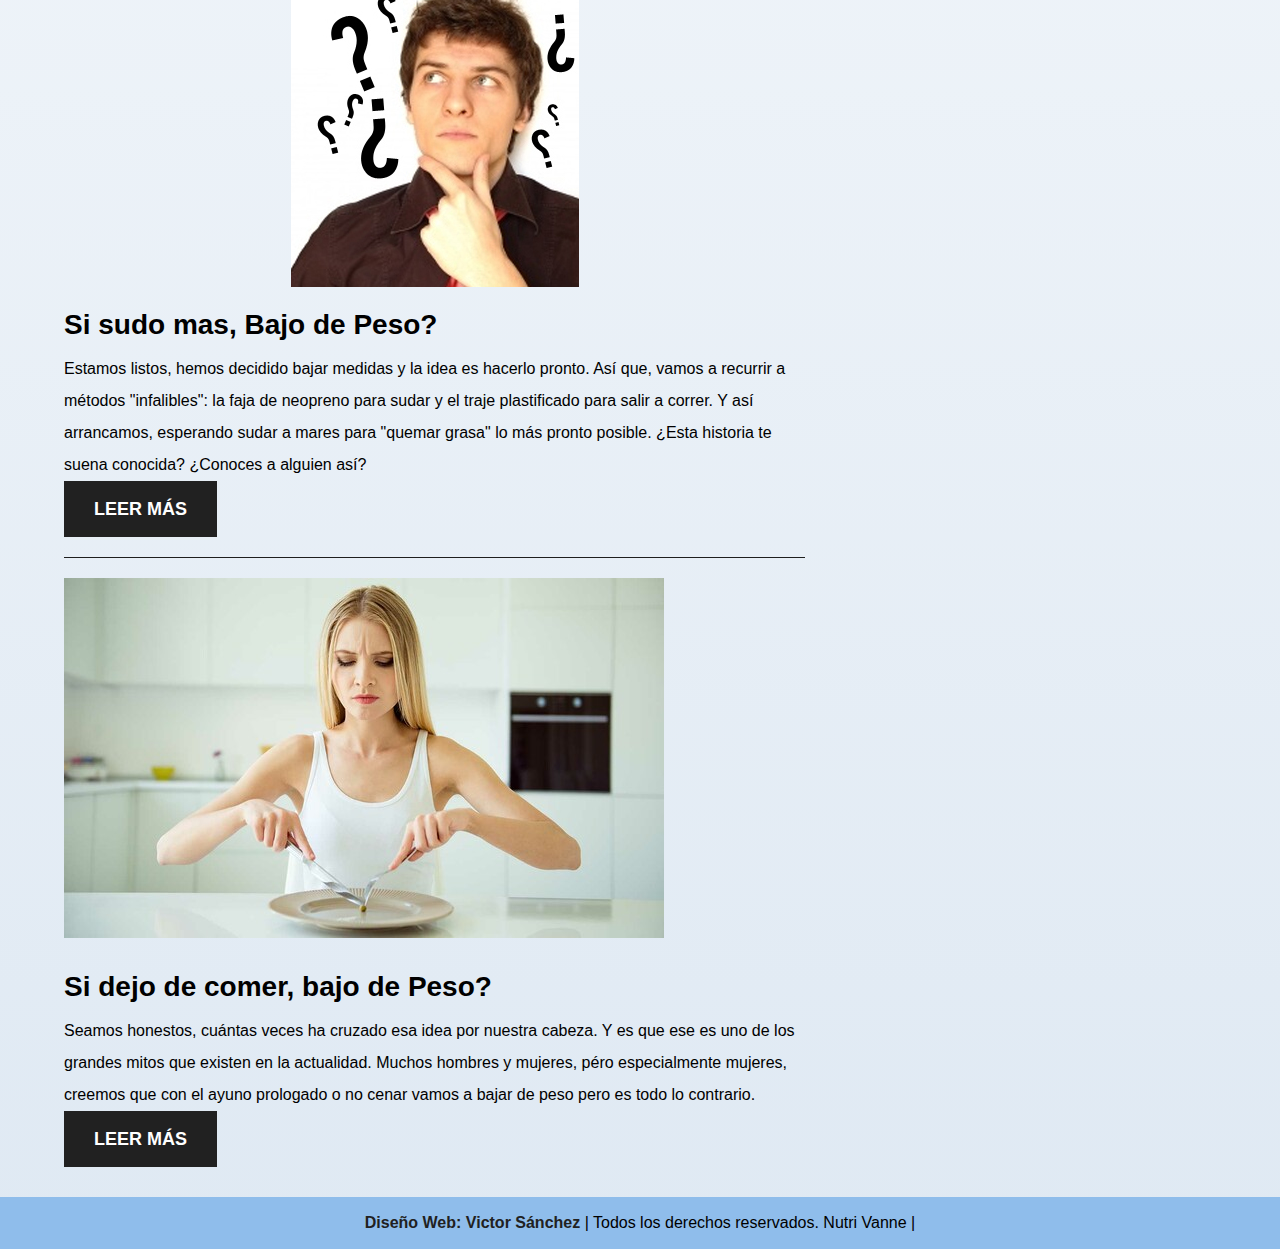
<file: tips.html>
<!DOCTYPE html>
<html lang="en">
<head>
    <meta charset="UTF-8">
    <meta http-equiv="X-UA-Compatible" content="IE=edge">
    <meta name="viewport" content="width=device-width, initial-scale=1.0">
    <title>Tips y recetas</title>
    <link rel="stylesheet" href="./css/style.css">
    <link rel="stylesheet" href="./css/normalyze.css">
    <link rel="preconnect" href="https://fonts.googleapis.com">
    <link rel="preconnect" href="https://fonts.gstatic.com" crossorigin>
    <link href="https://fonts.googleapis.com/css2?family=Open+Sans:ital@1&family=PT+Sans:wght@400;700&display=swap" rel="stylesheet">
</head>
<body>

    <header>
        <a href="index.html" class="link__titulo">
            <h1 class="titulo"><span>
                <img class="logo__imagen" src="./img/logo.png" alt="logo">
            </span> Nutrition Center y Nutri Vanne</h1>
        </a>
         
    </header>

    <div class="nav-bg">
        <nav class="navegacion-principal contenedor">  
            <a href="index.html" class="navegacion__enlace">Inicio</a>
            <a href="programa.html" class="navegacion__enlace">Programa online</a>
            <a href="precios.html" class="navegacion__enlace">Precios</a>
            <a href="tips.html" class="navegacion__enlace">Tips y recetas</a>
            <a href="testimonios.html" class="navegacion__enlace">Testimonios</a>
            <a href="./nosotros.html" class="navegacion__enlace">Quienes Somos</a>
        </nav>
    </div>

    <section class="banner">
        <div class="contenidoBannerPrincipal">
            <h2 class="title__center">Plan Nutricional</h2>

            <div class="ubicacion">
                <svg xmlns="http://www.w3.org/2000/svg" class="icon icon-tabler icon-tabler-apple" width="52" height="52" viewBox="0 0 24 24" stroke-width="1.5" stroke="#ffbf00" fill="none" stroke-linecap="round" stroke-linejoin="round">
                    <path stroke="none" d="M0 0h24v24H0z" fill="none"/>
                    <circle cx="12" cy="14" r="7" />
                    <path d="M12 11v-6a2 2 0 0 1 2 -2h2v1a2 2 0 0 1 -2 2h-2" />
                    <path d="M10 10.5c1.333 .667 2.667 .667 4 0" />
                </svg>
                <p>México</p>
                
            </div>
            <a class="botons" href="https://wa.me/525616153883">Contactar</a>
        </div> <!-- .contenidoBannerPrincipal -->
    </section>



    <div class="contenedor contenido-principal">
        <main class="blog">
            <h3>Tips, Recetas y Más</h3>

            <article class="entrada">
                <div class="entrada__imagen">
                    <img src="img/tips1.jpeg" alt="imagen blog">
                </div>

                <div class="entrada__contenido">
                    <h4 class="no-margin">Hot Cakes de Avena</h4>
                    <p>Comer Delicioso y llegar a la Meta, No están peleados.</p>
                    <a href="hotcakes.html" class="boton boton--primario">Leer Más</a>
                </div>

            </article>

            <article class="entrada">
                <div class="entrada__imagen">
                    <img class="sudo__tips" src="img/tips2.jpeg" alt="imagen blog">
                </div>

                <div class="entrada__contenido">
                    <h4 class="no-margin">Si sudo mas, Bajo de Peso?</h4>
                    <p>Estamos listos, hemos decidido bajar medidas y la idea es hacerlo pronto. Así que, vamos a recurrir a métodos "infalibles": la faja de neopreno para sudar y el traje plastificado para salir a correr. Y así arrancamos, esperando sudar a mares para "quemar grasa" lo más pronto posible. ¿Esta historia te suena conocida? ¿Conoces a alguien así?</p>
                    <a href="sudo.html" class="boton boton--primario">Leer Más</a>
                </div>

            </article>

            <article class="entrada">
                <div class="entrada__imagen">
                    <img src="img/tips3.jpeg" alt="imagen blog">
                </div>

                <div class="entrada__contenido">
                    <h4 class="no-margin">Si dejo de comer, bajo de Peso?</h4>
                    <p>Seamos honestos, cuántas veces ha cruzado esa idea por nuestra cabeza. Y es que ese es uno de los grandes mitos que existen en la actualidad. Muchos hombres y mujeres, péro especialmente mujeres, creemos que con el ayuno prologado o no cenar vamos a bajar de peso pero es todo lo contrario.</p>
                    <a href="dejar-de-comer.html" class="boton boton--primario">Leer Más</a> <!--Boton para ir a otro lado-->
                </div>

            </article>

        </main>

        <aside class="sidebar">
            <h3>Nuestras Redes Sociales</h3>

            <ul class="cursos no-padding">
                <li class="widget-curso linea">
                    <h4 class="no-margin">Instagram</h4>
                    <img class="entrada__imagen--social" src="./img/social1.jpg" alt="Instagram">
                    <a href="https://www.instagram.com/nutri.vanne/" class="boton boton--secundario">Sigueme</a> <!--Boton para ir a otro lado (reutilizado)-->
                </li>

                <li class="widget-curso">
                    <h4 class="no-margin">Facebook</h4>
                    <img class="entrada__imagen--social" src="./img/social3.jpg" alt="Tiktok">
                    <a href="https://www.facebook.com/nutriologos.delvalle/" class="boton boton--secundario">Sigueme</a> <!--Boton para ir a otro lado (reutilizado)-->
                </li>
            </ul>
        </aside>
    </div>
    
    <footer class="footer">
        <div>
            <a class="footer__enlace" href="https://wa.me/525536415109">Diseño Web: Victor Sánchez</a>
             | Todos los derechos reservados. Nutri Vanne |
        </div>
    </footer>
</body>
</html>
</file>
<file: css/style.css>
:root{
    --blanco: #ffffff;
    --negro: #212121;
    --primario: #FFC107;
    --primarioOS: #784D3C;
    --secundario: #0097A7;
    --gris: #757575;
    --grisOs: #1e1e1e;
    
}
*{
    padding: 0;
    margin: 0;
    box-sizing: border-box;
}

/* Globales */
html{
    font-size: 62.5%;
    box-sizing: border-box; /* Hack para box model */
    scroll-snap-type: y mandatory;/* Efecto de scroll */
}
*, *:before, *:after {
    box-sizing: inherit;
}  

body{
    font-size: 16px; /* 1rem = 10px */
    font-family: 'Krub', sans-serif;
    line-height: 2;
    background-image: linear-gradient(to top, #DFE9F3 0%, var(--blanco) 100%);
}
h1{
    font-size: 4.8rem;
}
h2{
    font-size: 4rem;
}
h3{
    font-size: 3.2rem;
}
h4{
    font-size: 2.8rem;
}
img{
    max-width: 100%;
}

/* Utilidades */
.no-margin{
    margin: 0;
}
.no-padding{
    padding: 0;
}
.centrar-texto{
    text-align: center;
}

.link__titulo{
    text-decoration: none;
    color: var(--negro);
    display: flex;
    flex-direction: column;
    align-items: center;
    justify-content: center;    
}
.title__center{
    font-size: 2.4rem;
}
.contenedor{
    max-width: 120rem;
    width: 90%;
    margin: 0 auto;
}

/* Botones primera generacion */
.botons{
    background-color: var(--secundario);
    padding: 1rem 3rem;
    color: var(--blanco);
    text-decoration: none;
    margin-top: 1rem;
    font-size: 2rem;
    text-transform: uppercase;/* Transforma textos de minusculas a mayusculas */
    font-weight: bold;
    border-radius: .5rem;/*Sirve para redondear esquinas*/
    width: 90%;
    text-align: center;
    border: none;
}
.botons:hover{/* hoover es para cuando te colocas sobre un enlace */
    cursor: pointer;/* Para que aparezaca la mano de selector en el navegador */
}
@media (min-width: 768px){
    .botons{
        width: auto;
    }
}
/* Fin botones primera generacion */

.sombra{
    -webkit-box-shadow: 0px 5px 15px 0px rgba(112,112,112,0.54);
    -moz-box-shadow: 0px 5px 15px 0px rgba(112,112,112,0.54);
    box-shadow: 0px 5px 15px 0px rgba(112,112,112,0.54);
    background-color: var(--blanco);
    padding: 2rem;
    border-radius: 1rem;/*Sirve para redondear esquinas*/
}

/* Titulo */

.titulo{
    text-align: center;
    justify-content: center;
}
.logo__imagen{
    max-width: 7%;
    margin-right: 1rem;
}
@media (max-width: 768px) { 
    .logo__imagen{
        max-width: 12%;
        margin-right: auto;
    }
 }

/* Navegacion Principal*/
.nav-bg{
    background-color: var(--secundario);
}
.navegacion-principal{
    display: flex;
    flex-direction: column;
}
@media (min-width: 768px ) { 
    .navegacion-principal{
        flex-direction: row;
        justify-content: space-between;
    }
 }
.navegacion-principal a {
    display: block;
    text-align: center;
    color: var(--blanco);
    text-decoration: none;
    font-size: 2rem;
    font-weight: bold;
    padding: 1rem;
}
.navegacion-principal a:hover {/* hover es para que en la navegacion se resalte un color distinto cuando pase el puntero sobre el */
    background-color: var(--primario);
    color: var(--negro);
}
.navegacion__enlace{
    display: inline-block;
}

/* Hero */
.banner{
    background-image: url(../img/banner.jpg);
    background-repeat: no-repeat; /* para que no se repita la imagen cuando el zoom sea menor a 100% */
    background-size: cover; /* Para que la imagen se ajuste al tamaño de pantalla */
    height: 41rem;
    background-position: center center;
    margin-bottom: 2rem;/* Separar la imagen con el texto de abajo */
}
.contenidoBannerPrincipal{
    background-color: rgba(0, 0, 0 , .7);
    width: 100%;
    height: 100%;

    display: flex;
    flex-direction: column;
    align-items: center;
    justify-content: center;
}
.contenidoBannerPrincipal h2,
.contenidoBannerPrincipal p{
    color: var(--blanco);
    
}
.contenidoBannerPrincipal .ubicacion{
    display: flex;
    align-items: flex-end; /* Alinear el texto con la imagen de la parte principal */
}

/* Entrada */
@media (min-width: 768px) { 
    .contenido-principal{
        display: grid;
        grid-template-columns: 2fr 1fr;
        column-gap: 4rem;
        margin-top: 2rem;
    }
}
.entrada{
    border-bottom: 1px solid var(--grisOs);
    margin-bottom: 2rem;
}
.entrada:last-of-type{
    border: none;
    margin-bottom: 0;
}
.entrada__imagen{
    width: 100%;
}
.entrada__contenido .no-margin{
    margin-top: 1rem;
}

.boton{
    display: block;/* Hace que tome todo el espacio disponoble y sirve mas para dipositivos moviles */
    font-family: var(--fuenteHeading);
    color: var(--blanco);
    text-align: center;
    padding: 1rem 3rem;
    font-size: 1.8rem;
    text-transform: uppercase;
    font-weight: 700;
    margin-bottom: 2rem;
    text-decoration: none;
}
@media (min-width: 768px) { 
    .boton{
        display: inline-block;/* Inline-block sirve para que el boton tome el espacio necesario y en caso de necesitar un margin o width lo aplique y no lo rechace como si fuera solo un "inline" */

    }
 }
.boton--primario{
    background-color: var(--negro);
}
.boton--secundario{
    background-color: var(--primarioOS);
}
.cursos{
    list-style: none;
}
.linea{
    border-bottom: 1px solid var(--primarioOS);
    margin-bottom: 2rem;
}


.widget-curso .no-margin{
    margin-bottom: 1rem;
}
.entrada__imagen--social{
    margin-bottom: 1rem;
}

.footer{
    background-color: #8fbdeb;
    padding: 1rem 0;
    margin-top: 1rem;
    text-align: center;
}
.footer__enlace{
    text-decoration: none;
    color: var(--negro);
    font-weight: bold;
}

/* Quienes somos */
@media (min-width: 768px) { 
    .contenedor__nosotros{
        display: grid;
        grid-template-columns: 1fr 2fr;
        column-gap: 4rem;
        margin-top: 2rem;
    }
}

.logo__nosotros{
    margin: 0 auto;
    display: block;
    max-width: 60%;
}
@media (min-width: 768px) { 
    .logo__nosotros{
        margin-top: 16rem;
    }
 }
.title__nosotros{
    text-align: center;
}
.p_nosotros{
    font-size: 2.3rem;
    text-align: center;
}
.text__nosotros{
    text-align: center;
}

/* Precios */
.li__precios{
    list-style: none;
}
.pasos__precios{
    margin: 0 auto;
    display: block;
}

/* Testimonios */
.title__testimonios{
    text-align: center;
}
.title__testimonios-h4{
    text-align: center;
    font-size: 2rem;
}
@media (min-width: 768px) { 
    .servicios{
        display: grid;
        grid-template-columns: 1fr 1fr;
        column-gap: 1rem;
    }
 }
.servicio{
    display: flex;
    flex-direction: column;
    align-items: center;
}
.servicio h3{
    color: var(--secundario);
    font-weight: normal;
}
.servicio p{
    line-height: 2;/* Interlineado */
    text-align: center;
}



/* Tips */
.sudo__tips{
    margin: 0 auto;
    display: block;
}

/* Hotcakes */
.ingredientes{
    list-style: none;
}
.espacio__hot{
    margin-top: 1.8rem;
}
.p__espacio{
    margin-top: 4rem;
    margin-bottom: 4rem;
}

/* Sudor */
.sudo__imagen{
    margin: 0 auto;
    display: block;
}

/* Dejar de Comer */
.dejar__espacio{
    margin-bottom: 1.6rem;
}
/* Programa Online */
.programa__online{
    margin: 0 auto;
    display: block;
    width: 42%;
}
.programa__online__swidth{
    margin: 0 auto;
    display: block;
}
</file>
<file: css/normalyze.css>
/*! normalize.css v8.0.1 | MIT License | github.com/necolas/normalize.css */

/* Document
   ========================================================================== */

/**
 * 1. Correct the line height in all browsers.
 * 2. Prevent adjustments of font size after orientation changes in iOS.
 */

 html {
    line-height: 1.15; /* 1 */
    -webkit-text-size-adjust: 100%; /* 2 */
  }
  
  /* Sections
     ========================================================================== */
  
  /**
   * Remove the margin in all browsers.
   */
  
  body {
    margin: 0;
  }
  
  /**
   * Render the `main` element consistently in IE.
   */
  
  main {
    display: block;
  }
  
  /**
   * Correct the font size and margin on `h1` elements within `section` and
   * `article` contexts in Chrome, Firefox, and Safari.
   */
  
  h1 {
    font-size: 2em;
    margin: 0.67em 0;
  }
  
  /* Grouping content
     ========================================================================== */
  
  /**
   * 1. Add the correct box sizing in Firefox.
   * 2. Show the overflow in Edge and IE.
   */
  
  hr {
    box-sizing: content-box; /* 1 */
    height: 0; /* 1 */
    overflow: visible; /* 2 */
  }
  
  /**
   * 1. Correct the inheritance and scaling of font size in all browsers.
   * 2. Correct the odd `em` font sizing in all browsers.
   */
  
  pre {
    font-family: monospace, monospace; /* 1 */
    font-size: 1em; /* 2 */
  }
  
  /* Text-level semantics
     ========================================================================== */
  
  /**
   * Remove the gray background on active links in IE 10.
   */
  
  a {
    background-color: transparent;
  }
  
  /**
   * 1. Remove the bottom border in Chrome 57-
   * 2. Add the correct text decoration in Chrome, Edge, IE, Opera, and Safari.
   */
  
  abbr[title] {
    border-bottom: none; /* 1 */
    text-decoration: underline; /* 2 */
    text-decoration: underline dotted; /* 2 */
  }
  
  /**
   * Add the correct font weight in Chrome, Edge, and Safari.
   */
  
  b,
  strong {
    font-weight: bolder;
  }
  
  /**
   * 1. Correct the inheritance and scaling of font size in all browsers.
   * 2. Correct the odd `em` font sizing in all browsers.
   */
  
  code,
  kbd,
  samp {
    font-family: monospace, monospace; /* 1 */
    font-size: 1em; /* 2 */
  }
  
  /**
   * Add the correct font size in all browsers.
   */
  
  small {
    font-size: 80%;
  }
  
  /**
   * Prevent `sub` and `sup` elements from affecting the line height in
   * all browsers.
   */
  
  sub,
  sup {
    font-size: 75%;
    line-height: 0;
    position: relative;
    vertical-align: baseline;
  }
  
  sub {
    bottom: -0.25em;
  }
  
  sup {
    top: -0.5em;
  }
  
  /* Embedded content
     ========================================================================== */
  
  /**
   * Remove the border on images inside links in IE 10.
   */
  
  img {
    border-style: none;
  }
  
  /* Forms
     ========================================================================== */
  
  /**
   * 1. Change the font styles in all browsers.
   * 2. Remove the margin in Firefox and Safari.
   */
  
  button,
  input,
  optgroup,
  select,
  textarea {
    font-family: inherit; /* 1 */
    font-size: 100%; /* 1 */
    line-height: 1.15; /* 1 */
    margin: 0; /* 2 */
  }
  
  /**
   * Show the overflow in IE.
   * 1. Show the overflow in Edge.
   */
  
  button,
  input { /* 1 */
    overflow: visible;
  }
  
  /**
   * Remove the inheritance of text transform in Edge, Firefox, and IE.
   * 1. Remove the inheritance of text transform in Firefox.
   */
  
  button,
  select { /* 1 */
    text-transform: none;
  }
  
  /**
   * Correct the inability to style clickable types in iOS and Safari.
   */
  
  button,
  [type="button"],
  [type="reset"],
  [type="submit"] {
    -webkit-appearance: button;
  }
  
  /**
   * Remove the inner border and padding in Firefox.
   */
  
  button::-moz-focus-inner,
  [type="button"]::-moz-focus-inner,
  [type="reset"]::-moz-focus-inner,
  [type="submit"]::-moz-focus-inner {
    border-style: none;
    padding: 0;
  }
  
  /**
   * Restore the focus styles unset by the previous rule.
   */
  
  button:-moz-focusring,
  [type="button"]:-moz-focusring,
  [type="reset"]:-moz-focusring,
  [type="submit"]:-moz-focusring {
    outline: 1px dotted ButtonText;
  }
  
  /**
   * Correct the padding in Firefox.
   */
  
  fieldset {
    padding: 0.35em 0.75em 0.625em;
  }
  
  /**
   * 1. Correct the text wrapping in Edge and IE.
   * 2. Correct the color inheritance from `fieldset` elements in IE.
   * 3. Remove the padding so developers are not caught out when they zero out
   *    `fieldset` elements in all browsers.
   */
  
  legend {
    box-sizing: border-box; /* 1 */
    color: inherit; /* 2 */
    display: table; /* 1 */
    max-width: 100%; /* 1 */
    padding: 0; /* 3 */
    white-space: normal; /* 1 */
  }
  
  /**
   * Add the correct vertical alignment in Chrome, Firefox, and Opera.
   */
  
  progress {
    vertical-align: baseline;
  }
  
  /**
   * Remove the default vertical scrollbar in IE 10+.
   */
  
  textarea {
    overflow: auto;
  }
  
  /**
   * 1. Add the correct box sizing in IE 10.
   * 2. Remove the padding in IE 10.
   */
  
  [type="checkbox"],
  [type="radio"] {
    box-sizing: border-box; /* 1 */
    padding: 0; /* 2 */
  }
  
  /**
   * Correct the cursor style of increment and decrement buttons in Chrome.
   */
  
  [type="number"]::-webkit-inner-spin-button,
  [type="number"]::-webkit-outer-spin-button {
    height: auto;
  }
  
  /**
   * 1. Correct the odd appearance in Chrome and Safari.
   * 2. Correct the outline style in Safari.
   */
  
  [type="search"] {
    -webkit-appearance: textfield; /* 1 */
    outline-offset: -2px; /* 2 */
  }
  
  /**
   * Remove the inner padding in Chrome and Safari on macOS.
   */
  
  [type="search"]::-webkit-search-decoration {
    -webkit-appearance: none;
  }
  
  /**
   * 1. Correct the inability to style clickable types in iOS and Safari.
   * 2. Change font properties to `inherit` in Safari.
   */
  
  ::-webkit-file-upload-button {
    -webkit-appearance: button; /* 1 */
    font: inherit; /* 2 */
  }
  
  /* Interactive
     ========================================================================== */
  
  /*
   * Add the correct display in Edge, IE 10+, and Firefox.
   */
  
  details {
    display: block;
  }
  
  /*
   * Add the correct display in all browsers.
   */
  
  summary {
    display: list-item;
  }
  
  /* Misc
     ========================================================================== */
  
  /**
   * Add the correct display in IE 10+.
   */
  
  template {
    display: none;
  }
  
  /**
   * Add the correct display in IE 10.
   */
  
  [hidden] {
    display: none;
  }
</file>
